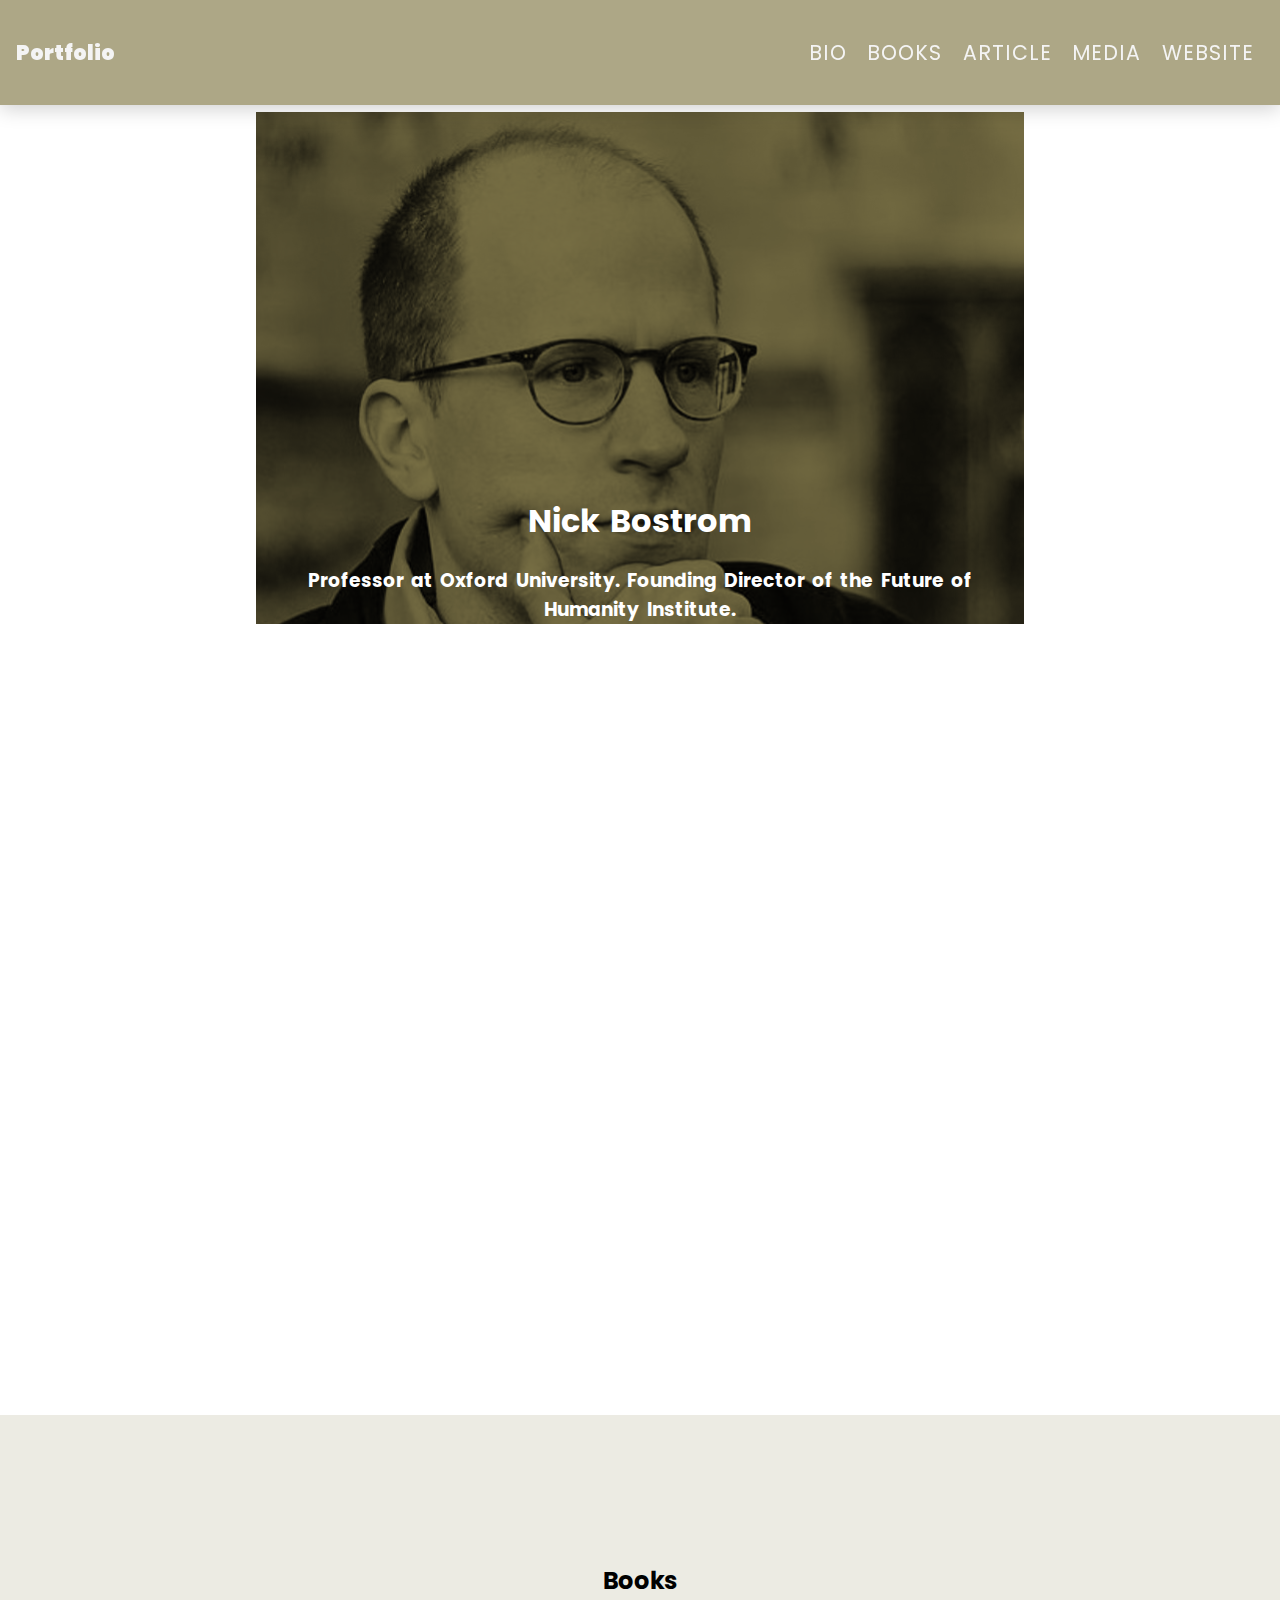
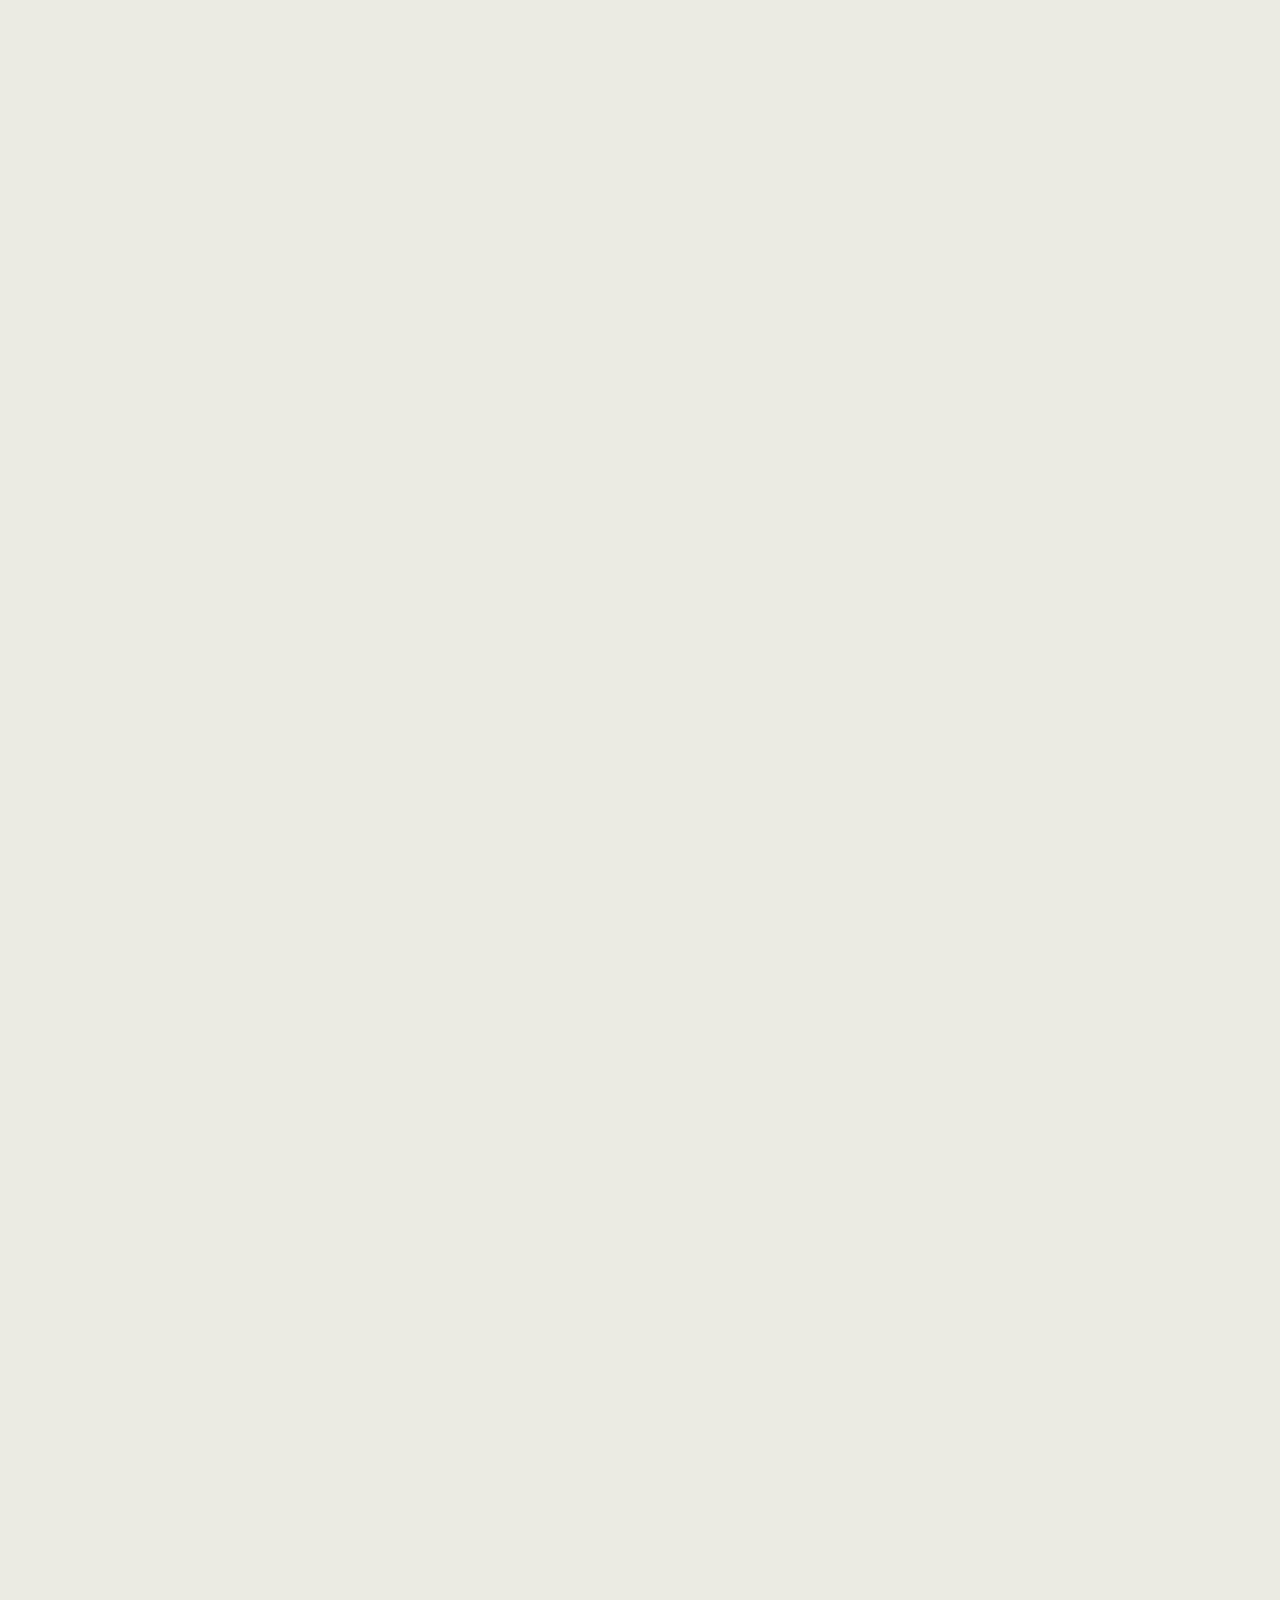
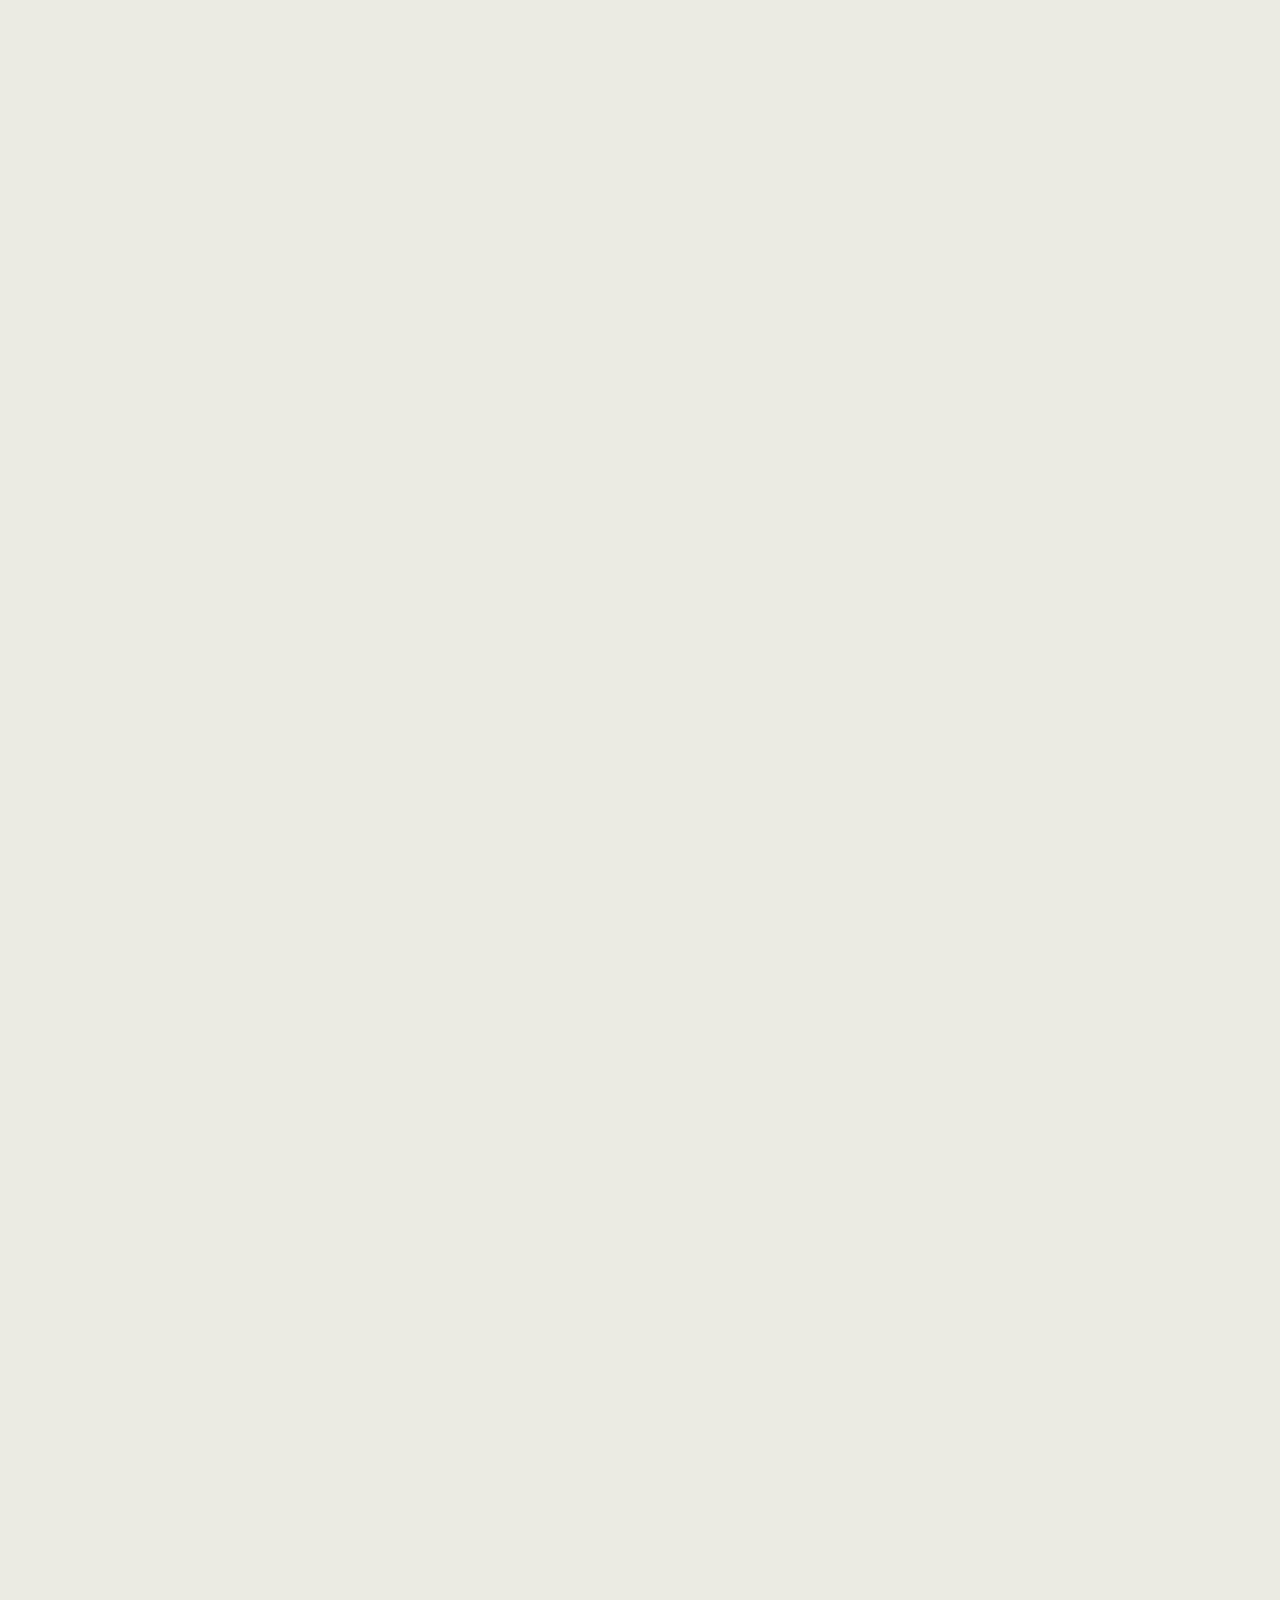
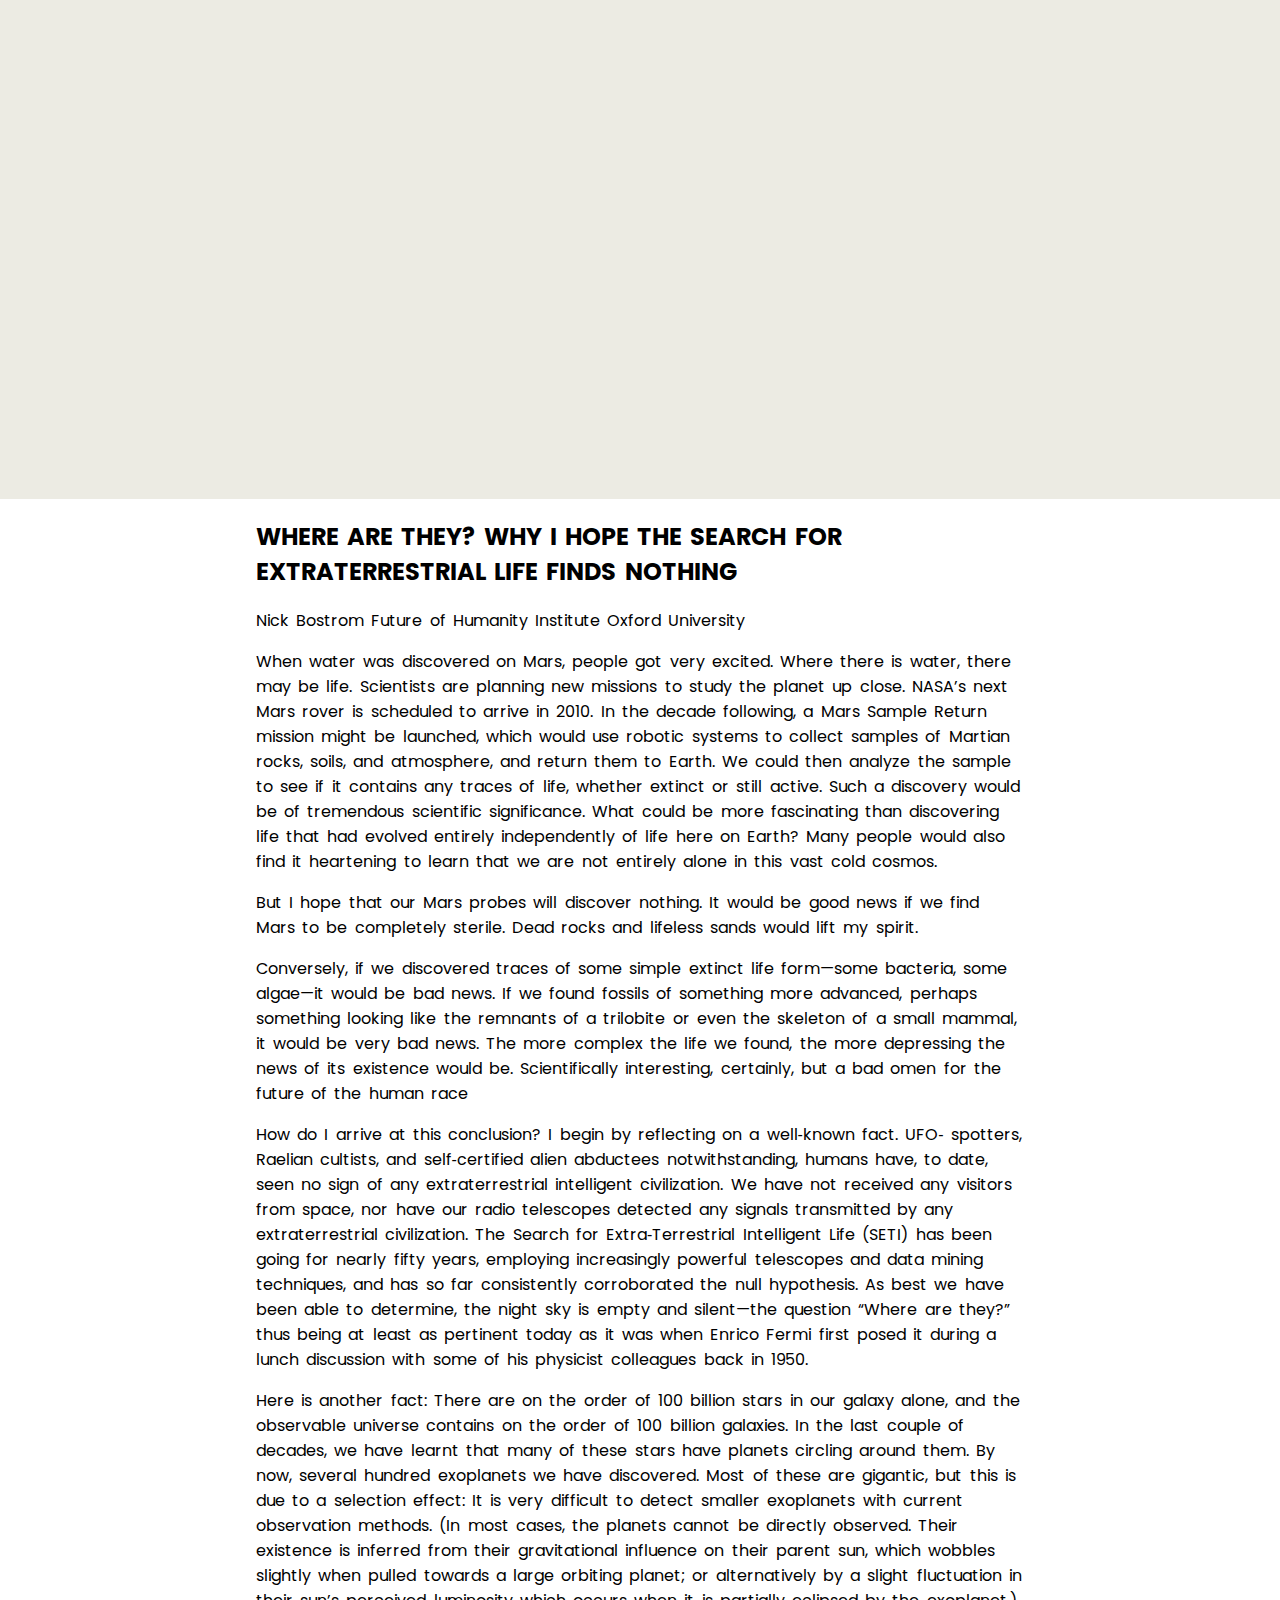
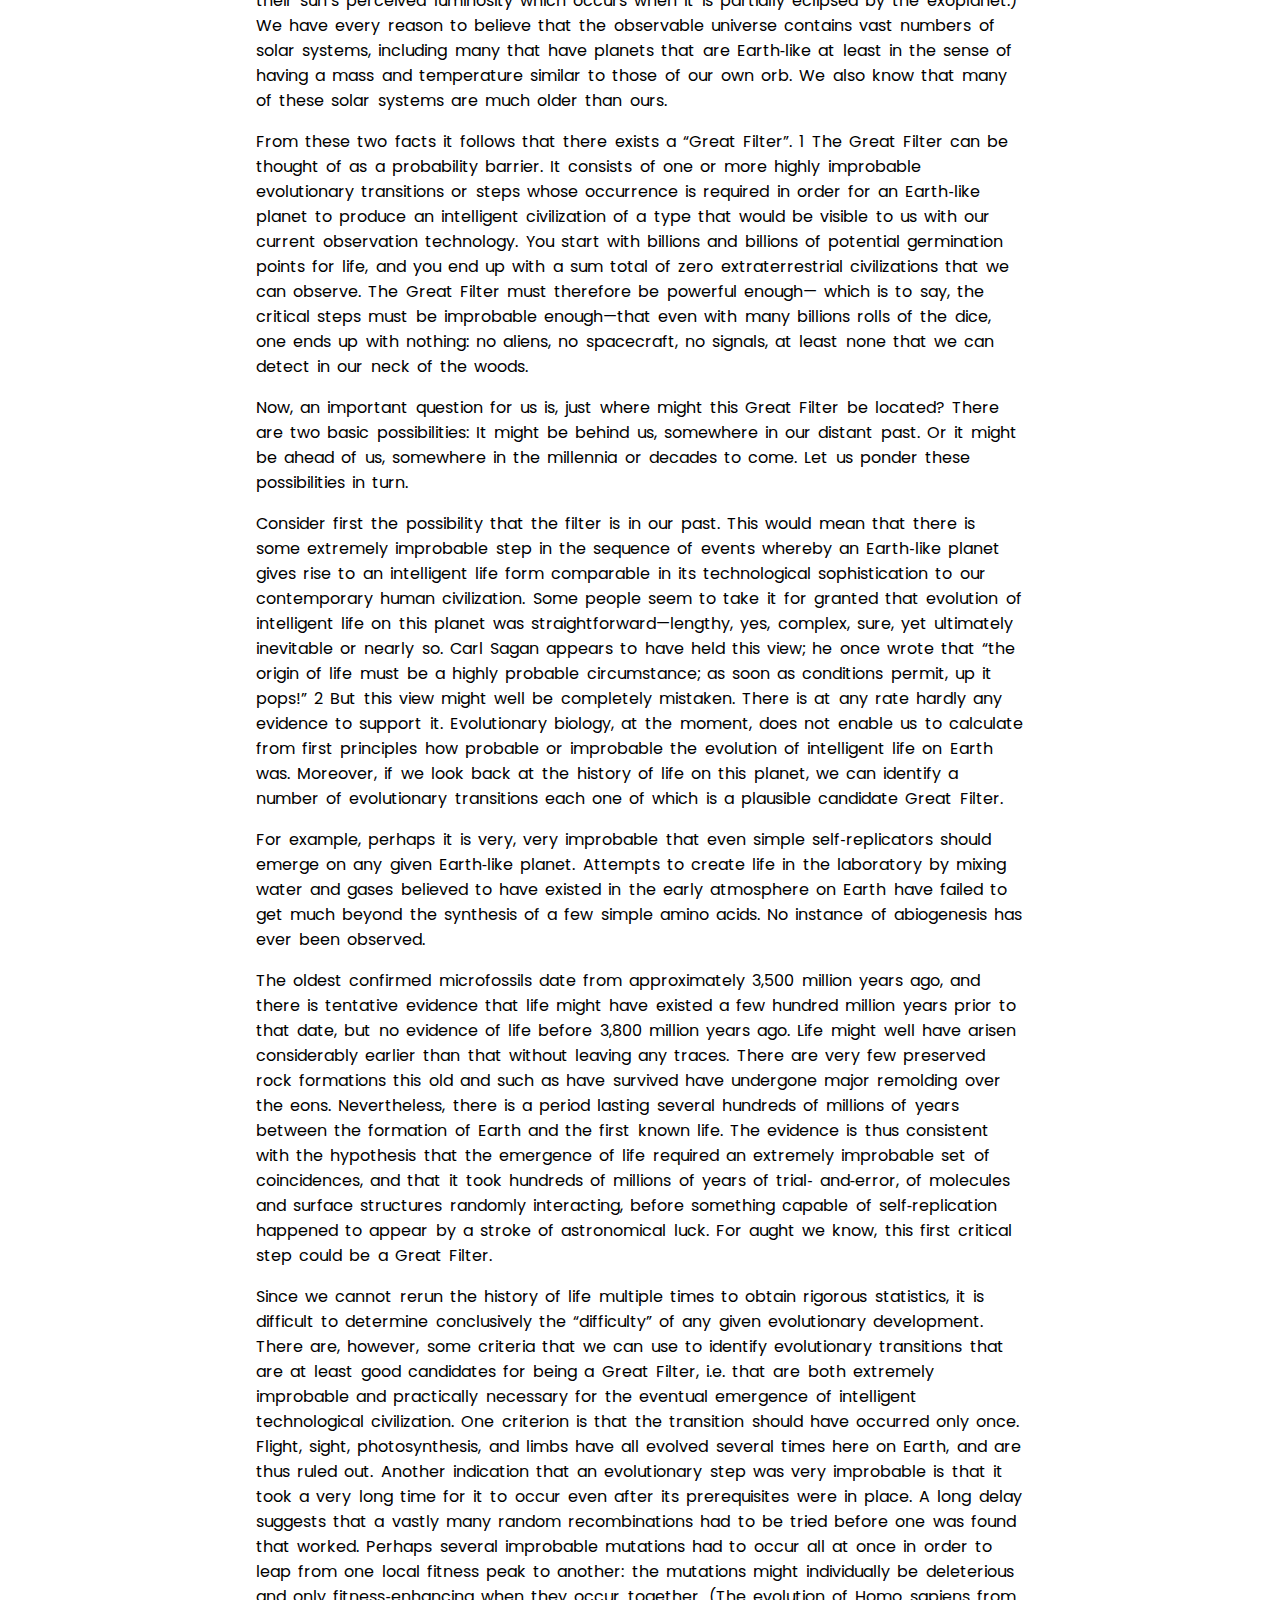
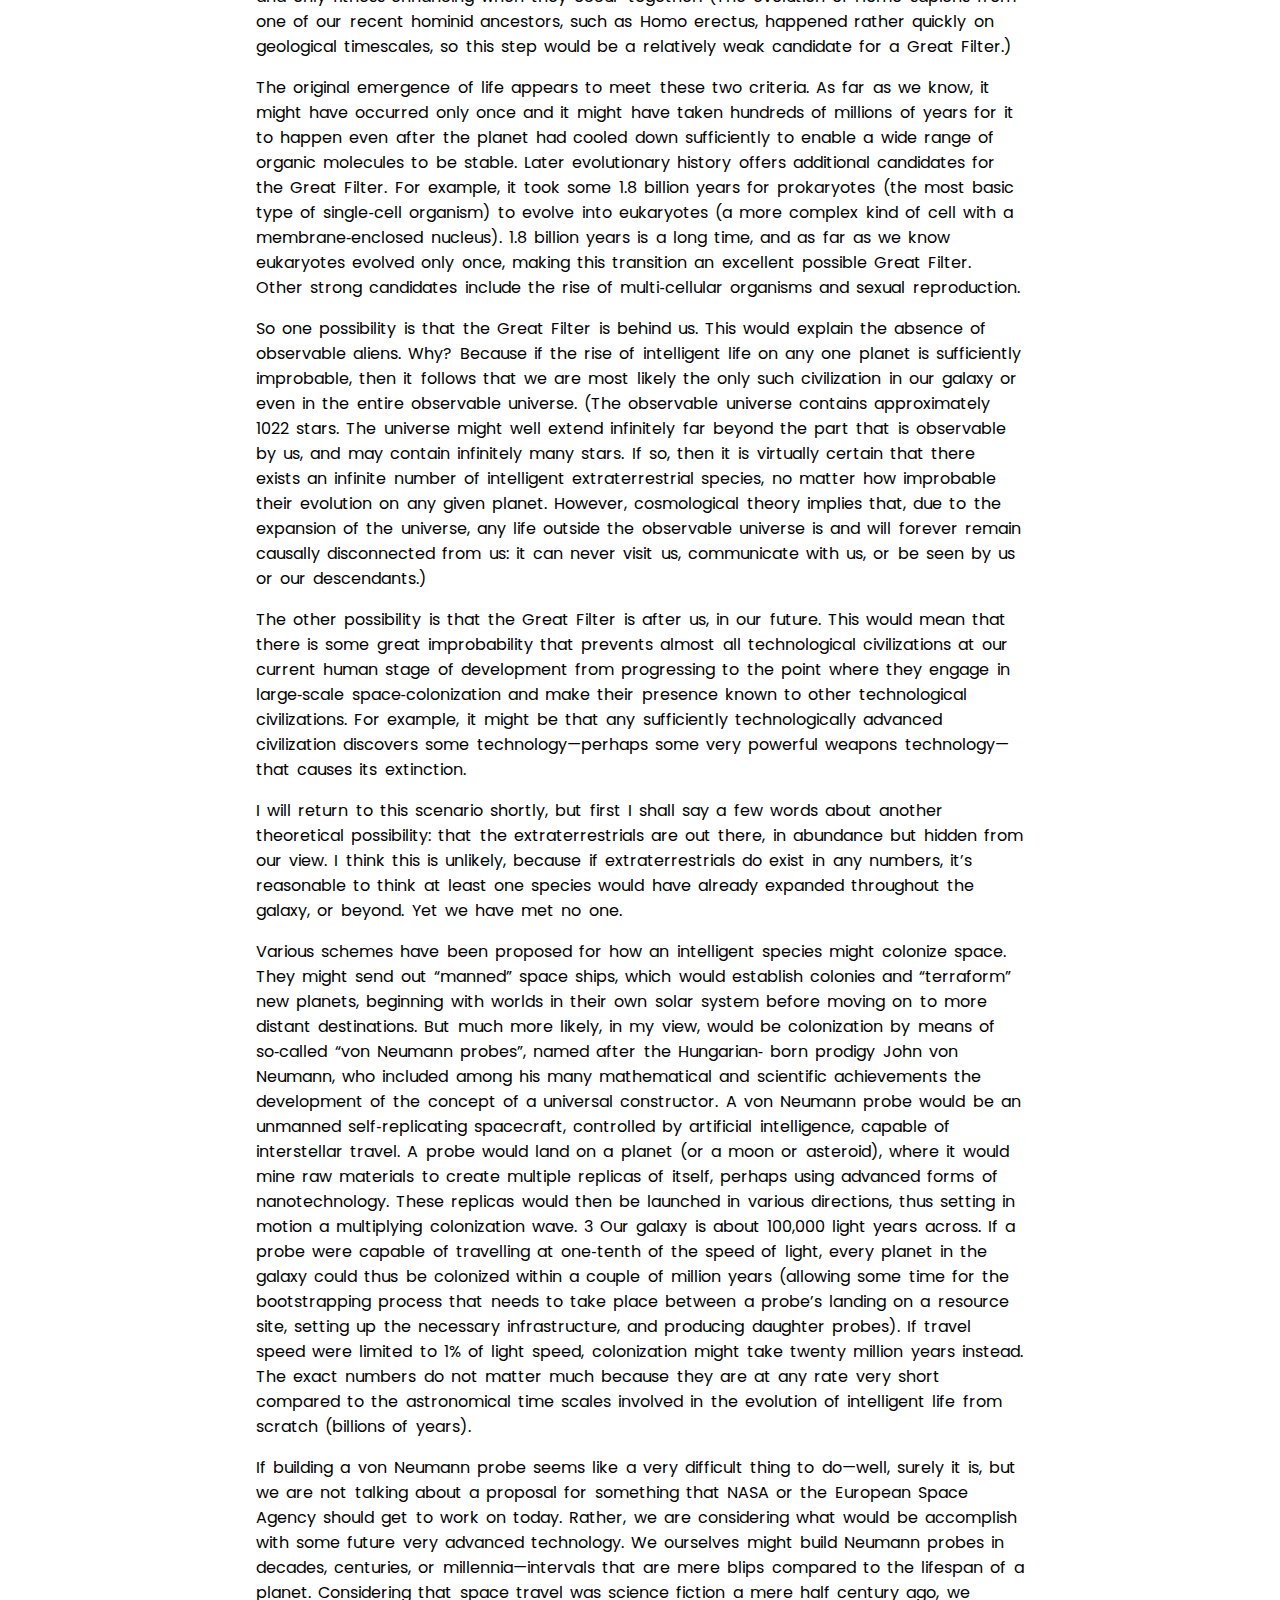
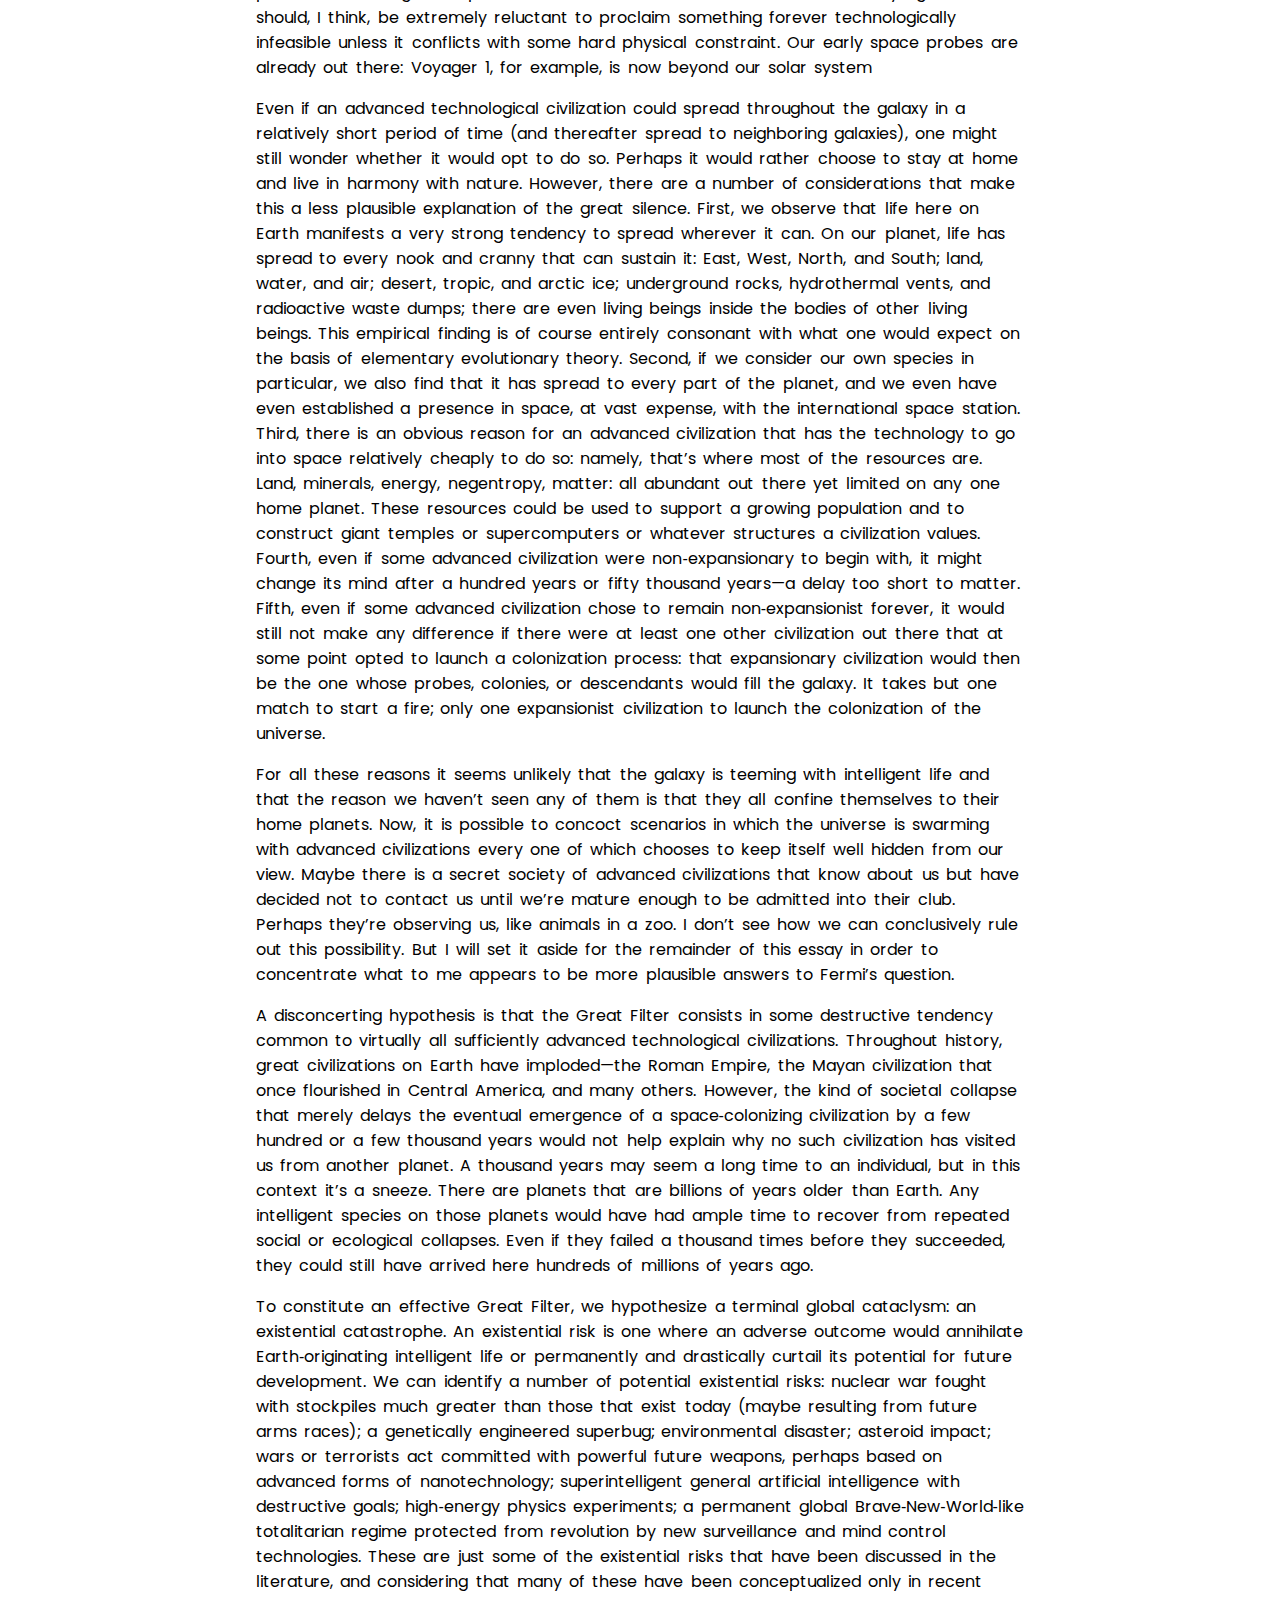
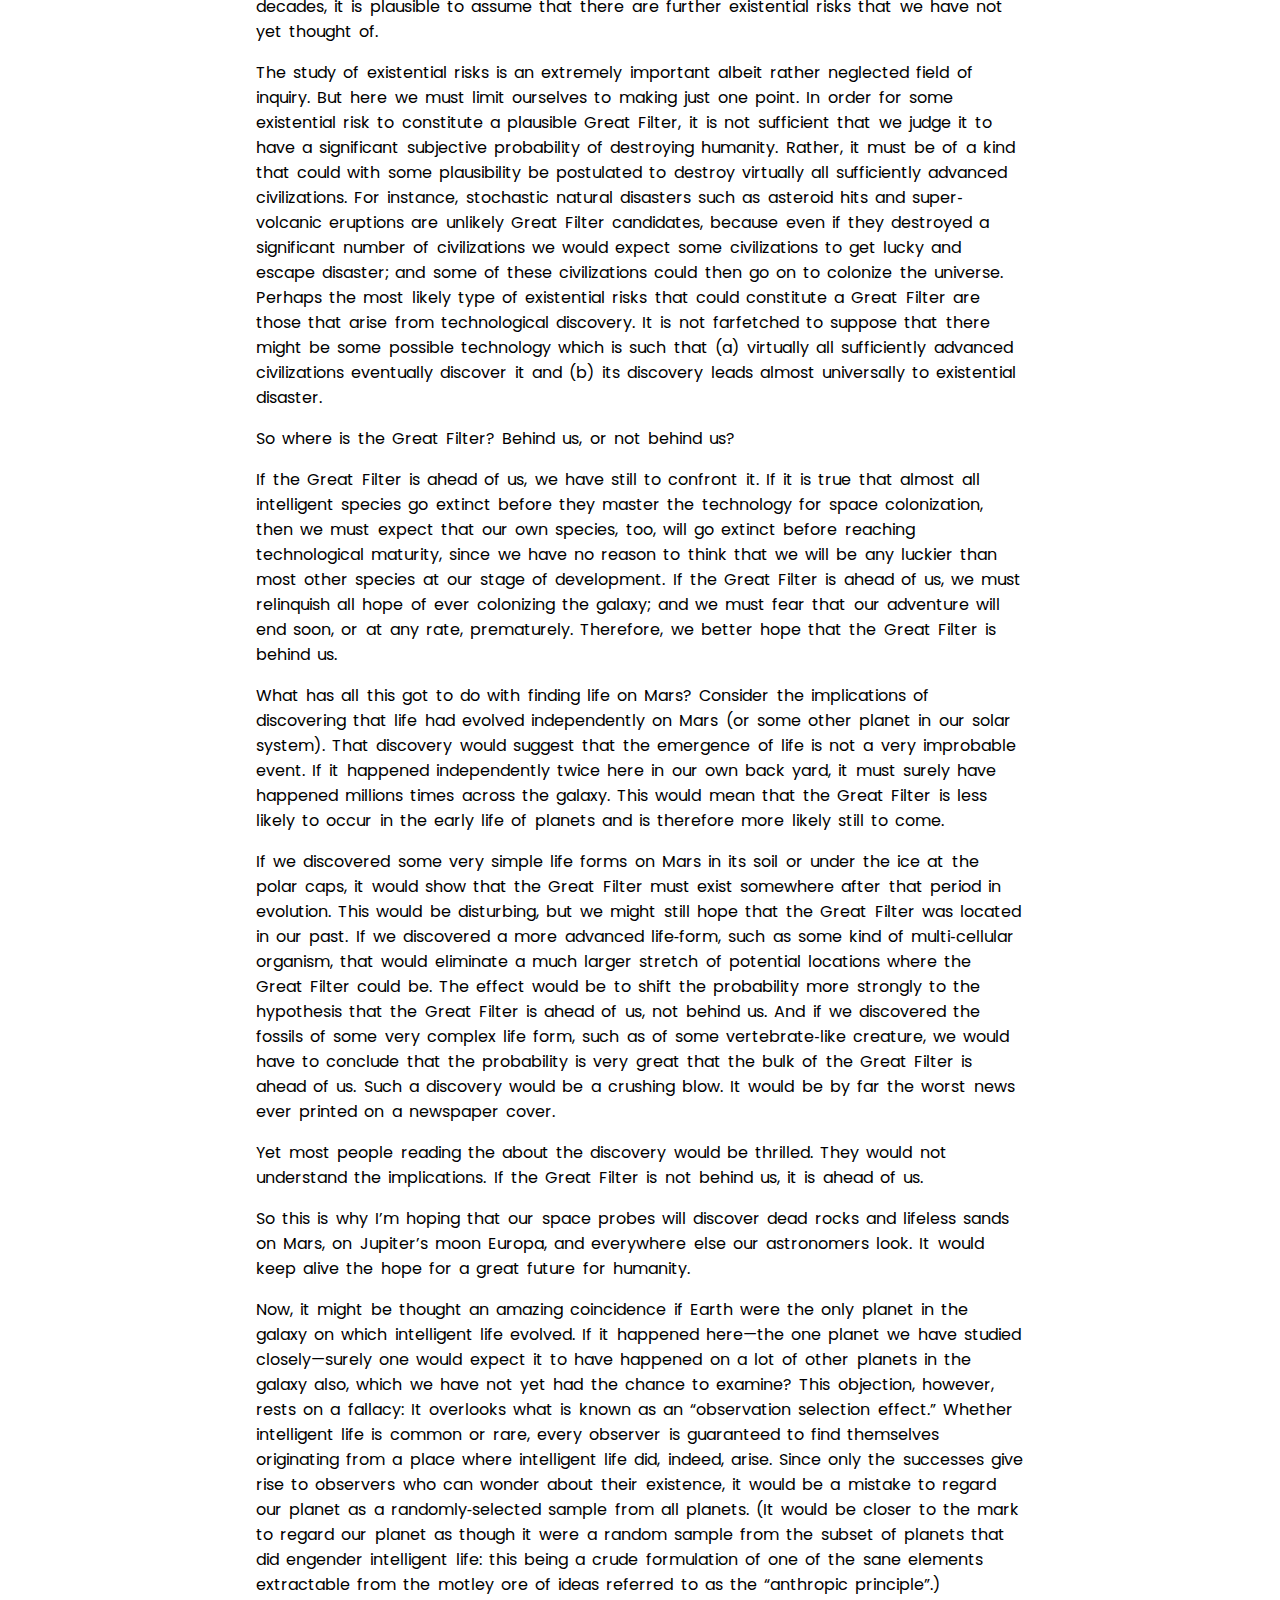
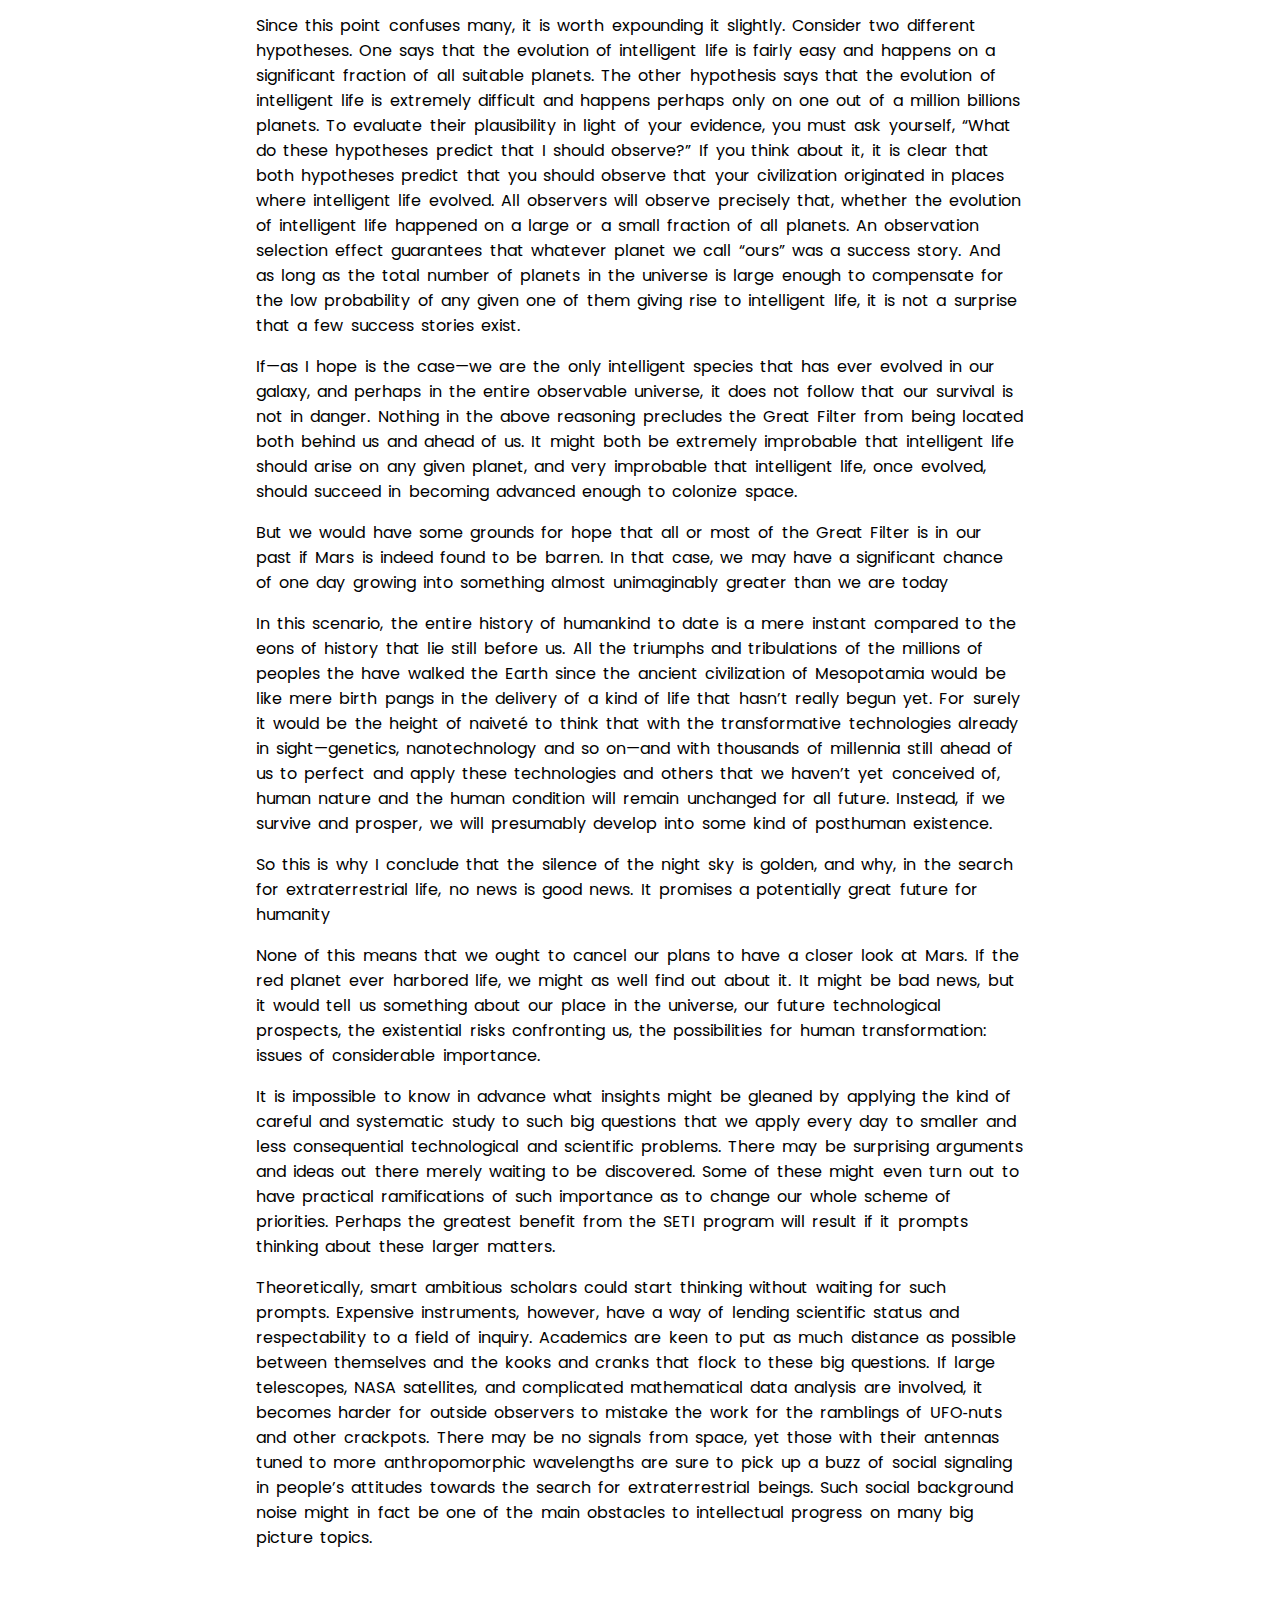
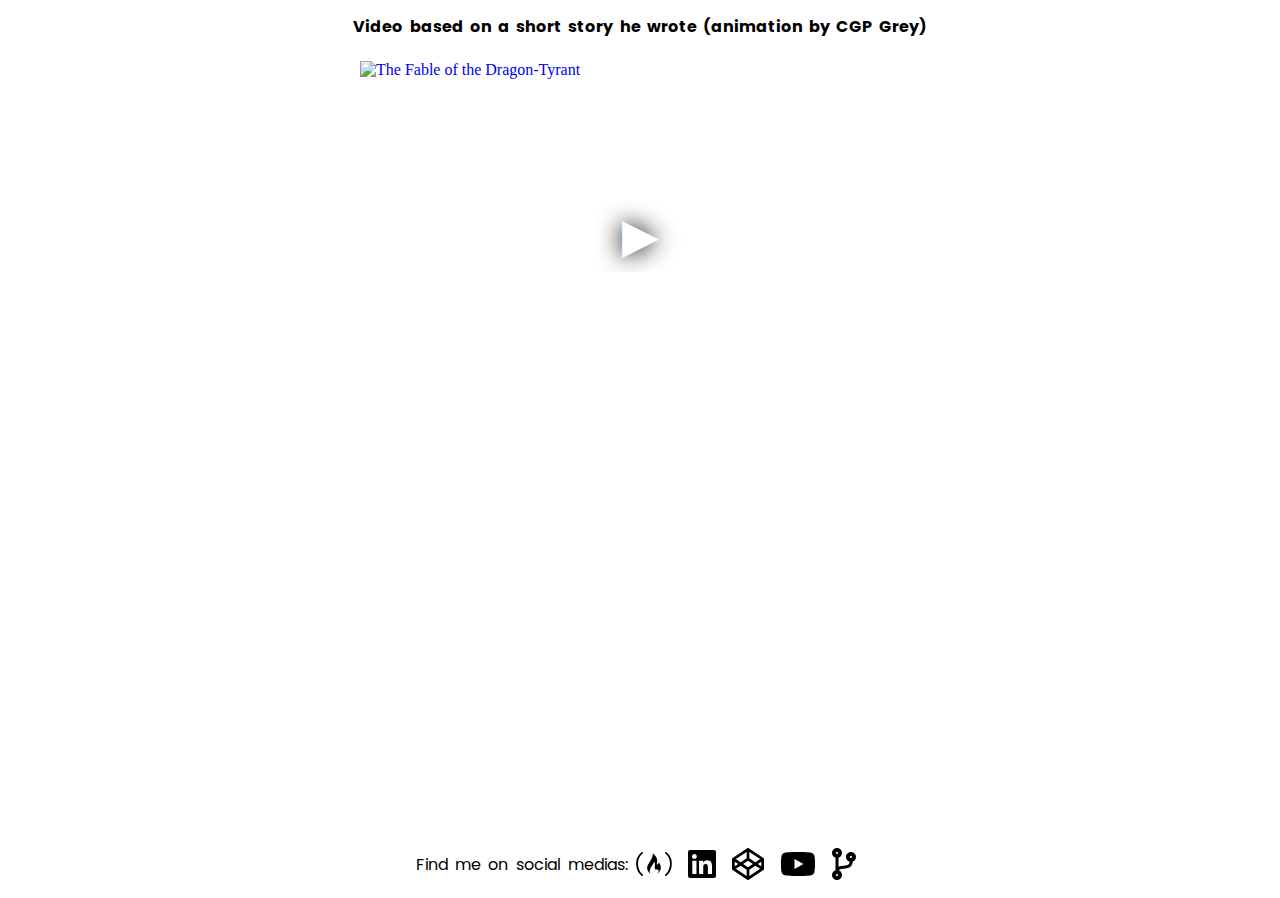
<file: index.html>
<!DOCTYPE html>
<html lang="en">

<head>
  <meta charset="UTF-8" />
  <meta name="viewport" content="width=device-width, initial-scale=1.0" />
  <meta http-equiv="X-UA-Compatible" content="ie=edge" />
  <title>Tribute page</title>
  <link href="https://fonts.googleapis.com/css?family=Poppins:300,900&display=swap" rel="stylesheet" />
  <link rel="stylesheet" href="main.css" />
</head>

<body>
  <main id="main">
    <header>
      <a href="#" class="site-logo" aria-label="homepage"> 
        <span class="logo-text">Portfolio</span>
        <div class="btn btn-primary tooltip">
        <svg aria-hidden="true" focusable="false" data-prefix="fad" data-icon="angle-double-right" role="img"
        xmlns="http://www.w3.org/2000/svg" viewBox="0 0 448 512"
        class="svg-inline--fa fa-angle-double-right fa-w-14 fa-5x">
        <g class="fa-group" >
           <path fill="currentColor"
              d="M224 273L88.37 409a23.78 23.78 0 0 1-33.8 0L32 386.36a23.94 23.94 0 0 1 0-33.89l96.13-96.37L32 159.73a23.94 23.94 0 0 1 0-33.89l22.44-22.79a23.78 23.78 0 0 1 33.8 0L223.88 239a23.94 23.94 0 0 1 .1 34z"
              class="fa-secondary"></path>
           <path fill="currentColor"
              d="M415.89 273L280.34 409a23.77 23.77 0 0 1-33.79 0L224 386.26a23.94 23.94 0 0 1 0-33.89L320.11 256l-96-96.47a23.94 23.94 0 0 1 0-33.89l22.52-22.59a23.77 23.77 0 0 1 33.79 0L416 239a24 24 0 0 1-.11 34z"
              class="fa-primary"></path>
        </g>
        
     </svg>
     <div class="right">
      
      <p>go back to Portfolio</p>
      </div>
  </div>
</a>
      <nav class="main-nav">
        <ul class="nav__list">
          
          <li class="nav__list-item"><a href="#tribute-info" class="nav__link">BIO</a></li>
          <li class="nav__list-item">
            <a href="#Books" class="nav__link">Books</a>
          </li>
          <li class="nav__list-item">
            <a href="#" class="nav__link">Article</a>
          </li>
          <li class="nav__list-item">
            <a href="#" class="nav__link">Media</a>
          </li>
          <li class="nav__list-item"><a href="#" class="nav__link">Website</a></li>
        </ul>
      </nav>

    </header>


    <section class="home-intro">
      <h1 class="intro-title" id="title">Nick Bostrom</h1>
      <h3 class="intro-text">

        Professor at Oxford University. Founding Director of the Future of Humanity Institute.</h3>
    </section>

    <article id="tribute-info" class="Biography fade-in">
      <h2>Biography</h2>
      <p>Nick Bostrom is a Swedish-born philosopher and polymath with a background in theoretical physics, computational
        neuroscience, logic, and artificial intelligence, as well as philosophy. </p>
      <p>
        He is a Professor at Oxford University, where he leads the Future of Humanity Institute as its founding
        director.
      <p>(The FHI is a multidisciplinary university research centre; it is also home to the Centre for the Governance of
        Artificial Intelligence and to teams working on AI safety, biosecurity, macrostrategy, and various other
        technology or foundational questions.)</p> He is the author of some 200 publications, including Anthropic Bias
      (2002), Global Catastrophic Risks (2008), Human Enhancement (2009), and Superintelligence: Paths, Dangers,
      Strategies (2014), a New York Times bestseller which helped spark a global conversation about artificial
      intelligence. Bostrom’s widely influential work, which traverses philosophy, science, ethics, and technology, has
      illuminated the links between our present actions and long-term global outcomes, thereby casting a new light on
      the human condition. </p>

    </article>

    <section id="Books" class="Books-Section">
      <h2 class="books-title">Books</h2>
      <div class="Books">
        <img data-src="/img/SuperIntelligence.jpg" alt=" Super Intelligence book cover" class="slide-in from-left" id="" />
        <p class="slide-in from-right">

          The human brain has some capabilities that the brains of other animals lack. It is to these distinctive
          capabilities that our species owes its dominant position. Other animals have stronger muscles or sharper
          claws, but we have cleverer brains.

          If machine brains one day come to surpass human brains in general intelligence, then this new
          superintelligence could become very powerful. As the fate of the gorillas now depends more on us humans than
          on the gorillas themselves, so the fate of our species then would come to depend on the actions of the machine
          superintelligence.

          But we have one advantage: we get to make the first move. Will it be possible to construct a seed AI or
          otherwise to engineer initial conditions so as to make an intelligence explosion survivable? How could one
          achieve a controlled detonation?
          To get closer to an answer to this question, we must make our way through a fascinating landscape of topics
          and considerations. Read the book and learn about oracles, genies, singletons; about boxing methods,
          tripwires, and mind crime; about humanity's cosmic endowment and differential technological development;
          indirect normativity, instrumental convergence, whole brain emulation and technology couplings; Malthusian
          economics and dystopian evolution; artificial intelligence, and biological
          cognitive enhancement, and collective intelligence.

          This profoundly ambitious and original book picks its way carefully through a vast tract of forbiddingly
          difficult intellectual terrain. Yet the writing is so lucid that it somehow makes it all seem easy. After an
          utterly engrossing journey that takes us to the frontiers of thinking about the human condition and the future
          of intelligent life, we find in Nick Bostrom's work nothing less than a reconceptualization of the essential
          task of our time.</p>
      </div>
      <div class="Books">
        <p class="slide-in from-left" id="gsr-text">
          A global catastrophic risk is one with the potential to wreak death and destruction on a global scale. In
          human history, wars and plagues have done so on more than one occasion, and misguided ideologies and
          totalitarian regimes have darkened an entire era or a region. Advances in technology are adding dangers of a
          new kind. It could happen again.

          In Global Catastrophic Risks 25 leading experts look at the gravest risks facing humanity in the 21st century,
          including asteroid impacts, gamma-ray bursts, Earth-based natural catastrophes, nuclear war, terrorism, global
          warming, biological weapons, totalitarianism, advanced nanotechnology, general artificial intelligence, and
          social collapse. The book also addresses over-arching issues - policy responses and methods for predicting and
          managing catastrophes.

          This is invaluable reading for anyone interested in the big issues of our time; for students focusing on
          science, society, technology, and public policy; and for academics, policy-makers, and professionals working
          in these acutely important fields.
        </p>
        <img id="gsr-img" data-src="/img/GlobalCatastrophicRisk.jpg" alt="Global Catastrophic Risk book cover"
          class="slide-in from-right" />
      </div>
      <div class="Books">
        <img data-src="/img/Anthropic Bias.jpg" alt="Anthropic Bias book cover" class="slide-in from-left" />
        <p class="slide-in from-right">
          Anthropic Bias explores how to reason when you suspect that your evidence is biased by "observation selection
          effects"--that is, evidence that has been filtered by the precondition that there be some suitably positioned
          observer to "have" the evidence. This conundrum--sometimes alluded to as "the anthropic principle,"
          "self-locating belief," or "indexical information"--turns out to be a surprisingly perplexing and
          intellectually stimulating challenge, one abounding with important implications for many areas in science and
          philosophy.

          There are the philosophical thought experiments and paradoxes: the Doomsday Argument; Sleeping Beauty; the
          Presumptuous Philosopher; Adam & Eve; the Absent-Minded Driver; the Shooting Room.

          And there are the applications in contemporary science: cosmology ("How many universes are there?", "Why does
          the universe appear fine-tuned for life?"); evolutionary theory ("How improbable was the evolution of
          intelligent life on our planet?"); the problem of time's arrow ("Can it be given a thermodynamic
          explanation?"); quantum physics ("How can the many-worlds theory be tested?"); game-theory problems with
          imperfect recall ("How to model them?"); even traffic analysis ("Why is the 'next lane' faster?").

          Anthropic Bias argues that the same principles are at work across all these domains. And it offers a
          synthesis: a mathematically explicit theory of observation selection effects that attempts to meet scientific
          needs while steering clear of philosophical paradox.
        </p>
      </div>
      <div class="Books">
        <p class="slide-in from-left" id="hs-text">
          To what extent should we use technology to try to make better human beings? Because of the remarkable advances
          in biomedical science, we must now find an answer to this question.

          Human enhancement aims to increase human capacities above normal levels. Many forms of human enhancement are
          already in use. Many students and academics take cognition enhancing drugs to get a competitive edge. Some top
          athletes boost their performance with legal and illegal substances. Many an office worker begins each day with
          a dose of caffeine. This is only the beginning. As science and technology advance further, it will become
          increasingly possible to enhance basic human capacities to increase or modulate cognition, mood, personality,
          and physical performance, and to control the biological processes underlying normal aging. Some have suggested
          that such advances would take us beyond the bounds of human nature.

          These trends, and these dramatic prospects, raise profound ethical questions. They have generated intense
          public debate and have become a central topic of discussion within practical ethics. Should we side with
          bioconservatives, and forgo the use of any biomedical interventions aimed at enhancing human capacities?
          Should we side with transhumanists and embrace the new opportunities? Or should we perhaps plot some middle
          course?

          Human Enhancement presents the latest moves in this crucial debate: original contributions from many of the
          world's leading ethicists and moral thinkers, representing a wide range of perspectives, advocates and
          sceptics, enthusiasts and moderates. These are the arguments that will determine how humanity develops in the
          near future.
        </p>
        <img id="hs-img" data-src="/img/HumanEnhancement.jpg" alt="Human Enhancement book cover"
          class="slide-in from-right" />
      </div>
    </section>




    <section class="article-section">

      <div id="img-div">
      <img id="image" data-src="/img/thanh-nguyenSETIsmall.jpg" width="100%" height="100%" alt=""> </img>
      </div>

      <article class="article-container">
        <h2>WHERE ARE THEY? WHY I HOPE THE SEARCH FOR EXTRATERRESTRIAL LIFE FINDS NOTHING</h2>

        <p>Nick Bostrom Future of Humanity Institute Oxford University</p>

        <p>When water was discovered on Mars, people got very excited. Where there is water,
          there may be life. Scientists are planning new missions to study the planet up close.
          NASA’s next Mars rover is scheduled to arrive in 2010. In the decade following, a Mars
          Sample Return mission might be launched, which would use robotic systems to collect
          samples of Martian rocks, soils, and atmosphere, and return them to Earth. We could
          then analyze the sample to see if it contains any traces of life, whether extinct or still
          active. Such a discovery would be of tremendous scientific significance. What could be
          more fascinating than discovering life that had evolved entirely independently of life
          here on Earth? Many people would also find it heartening to learn that we are not
          entirely alone in this vast cold cosmos.</p>
        <p>But I hope that our Mars probes will discover nothing. It would be good news if we find
          Mars to be completely sterile. Dead rocks and lifeless sands would lift my spirit.</p>
        <p>Conversely, if we discovered traces of some simple extinct life form—some bacteria,
          some algae—it would be bad news. If we found fossils of something more advanced,
          perhaps something looking like the remnants of a trilobite or even the skeleton of a
          small mammal, it would be very bad news. The more complex the life we found, the
          more depressing the news of its existence would be. Scientifically interesting, certainly,
          but a bad omen for the future of the human race</p>
        <p>How do I arrive at this conclusion? I begin by reflecting on a well‐known fact. UFO‐
          spotters, Raelian cultists, and self‐certified alien abductees notwithstanding, humans
          have, to date, seen no sign of any extraterrestrial intelligent civilization. We have not
          received any visitors from space, nor have our radio telescopes detected any signals
          transmitted by any extraterrestrial civilization. The Search for Extra‐Terrestrial
          Intelligent Life (SETI) has been going for nearly fifty years, employing increasingly
          powerful telescopes and data mining techniques, and has so far consistently corroborated the null hypothesis.
          As best we have been able to determine, the night sky
          is empty and silent—the question “Where are they?” thus being at least as pertinent
          today as it was when Enrico Fermi first posed it during a lunch discussion with some of
          his physicist colleagues back in 1950.</p>
        <p>Here is another fact: There are on the order of 100 billion stars in our galaxy alone, and
          the observable universe contains on the order of 100 billion galaxies. In the last couple of
          decades, we have learnt that many of these stars have planets circling around them. By
          now, several hundred exoplanets we have discovered. Most of these are gigantic, but
          this is due to a selection effect: It is very difficult to detect smaller exoplanets with
          current observation methods. (In most cases, the planets cannot be directly observed.
          Their existence is inferred from their gravitational influence on their parent sun, which
          wobbles slightly when pulled towards a large orbiting planet; or alternatively by a slight
          fluctuation in their sun’s perceived luminosity which occurs when it is partially eclipsed
          by the exoplanet.) We have every reason to believe that the observable universe contains
          vast numbers of solar systems, including many that have planets that are Earth‐like at
          least in the sense of having a mass and temperature similar to those of our own orb. We
          also know that many of these solar systems are much older than ours.
        </p>

        <p>From these two facts it follows that there exists a “Great Filter”.
          1
          The Great Filter can be
          thought of as a probability barrier. It consists of one or more highly improbable
          evolutionary transitions or steps whose occurrence is required in order for an Earth‐like
          planet to produce an intelligent civilization of a type that would be visible to us with our
          current observation technology. You start with billions and billions of potential
          germination points for life, and you end up with a sum total of zero extraterrestrial
          civilizations that we can observe. The Great Filter must therefore be powerful enough—
          which is to say, the critical steps must be improbable enough—that even with many
          billions rolls of the dice, one ends up with nothing: no aliens, no spacecraft, no signals, at
          least none that we can detect in our neck of the woods.</p>
        <p>Now, an important question for us is, just where might this Great Filter be located?
          There are two basic possibilities: It might be behind us, somewhere in our distant past.
          Or it might be ahead of us, somewhere in the millennia or decades to come. Let us
          ponder these possibilities in turn.</p>
        <p>Consider first the possibility that the filter is in our past. This would mean that there is
          some extremely improbable step in the sequence of events whereby an Earth‐like planet
          gives rise to an intelligent life form comparable in its technological sophistication to our contemporary
          human civilization. Some people seem to take it for granted that evolution
          of intelligent life on this planet was straightforward—lengthy, yes, complex, sure, yet
          ultimately inevitable or nearly so. Carl Sagan appears to have held this view; he once
          wrote that “the origin of life must be a highly probable circumstance; as soon as
          conditions permit, up it pops!”
          2
          But this view might well be completely mistaken. There
          is at any rate hardly any evidence to support it. Evolutionary biology, at the moment,
          does not enable us to calculate from first principles how probable or improbable the
          evolution of intelligent life on Earth was. Moreover, if we look back at the history of life
          on this planet, we can identify a number of evolutionary transitions each one of which is
          a plausible candidate Great Filter.</p>
        <p>For example, perhaps it is very, very improbable that even simple self‐replicators should
          emerge on any given Earth‐like planet. Attempts to create life in the laboratory by
          mixing water and gases believed to have existed in the early atmosphere on Earth have
          failed to get much beyond the synthesis of a few simple amino acids. No instance of
          abiogenesis has ever been observed.</p>
        <p>The oldest confirmed microfossils date from approximately 3,500 million years ago, and
          there is tentative evidence that life might have existed a few hundred million years prior
          to that date, but no evidence of life before 3,800 million years ago. Life might well have
          arisen considerably earlier than that without leaving any traces. There are very few
          preserved rock formations this old and such as have survived have undergone major
          remolding over the eons. Nevertheless, there is a period lasting several hundreds of
          millions of years between the formation of Earth and the first known life. The evidence
          is thus consistent with the hypothesis that the emergence of life required an extremely
          improbable set of coincidences, and that it took hundreds of millions of years of trial‐
          and‐error, of molecules and surface structures randomly interacting, before something
          capable of self‐replication happened to appear by a stroke of astronomical luck. For
          aught we know, this first critical step could be a Great Filter.</p>
        <p>Since we cannot rerun the history of life multiple times to obtain rigorous statistics, it is
          difficult to determine conclusively the “difficulty” of any given evolutionary
          development. There are, however, some criteria that we can use to identify evolutionary
          transitions that are at least good candidates for being a Great Filter, i.e. that are both
          extremely improbable and practically necessary for the eventual emergence of intelligent
          technological civilization. One criterion is that the transition should have occurred only
          once. Flight, sight, photosynthesis, and limbs have all evolved several times here on
          Earth, and are thus ruled out. Another indication that an evolutionary step was very
          improbable is that it took a very long time for it to occur even after its prerequisites were in place. A long
          delay suggests that a vastly many random recombinations had to be
          tried before one was found that worked. Perhaps several improbable mutations had to
          occur all at once in order to leap from one local fitness peak to another: the mutations
          might individually be deleterious and only fitness‐enhancing when they occur together.
          (The evolution of Homo sapiens from one of our recent hominid ancestors, such as Homo
          erectus, happened rather quickly on geological timescales, so this step would be a
          relatively weak candidate for a Great Filter.)</p>
        <p>The original emergence of life appears to meet these two criteria. As far as we know, it
          might have occurred only once and it might have taken hundreds of millions of years for
          it to happen even after the planet had cooled down sufficiently to enable a wide range of
          organic molecules to be stable. Later evolutionary history offers additional candidates
          for the Great Filter. For example, it took some 1.8 billion years for prokaryotes (the most
          basic type of single‐cell organism) to evolve into eukaryotes (a more complex kind of cell
          with a membrane‐enclosed nucleus). 1.8 billion years is a long time, and as far as we
          know eukaryotes evolved only once, making this transition an excellent possible Great
          Filter. Other strong candidates include the rise of multi‐cellular organisms and sexual
          reproduction.</p>
        <p>So one possibility is that the Great Filter is behind us. This would explain the absence of
          observable aliens. Why? Because if the rise of intelligent life on any one planet is
          sufficiently improbable, then it follows that we are most likely the only such civilization
          in our galaxy or even in the entire observable universe. (The observable universe
          contains approximately 1022 stars. The universe might well extend infinitely far beyond
          the part that is observable by us, and may contain infinitely many stars. If so, then it is
          virtually certain that there exists an infinite number of intelligent extraterrestrial species,
          no matter how improbable their evolution on any given planet. However, cosmological
          theory implies that, due to the expansion of the universe, any life outside the observable
          universe is and will forever remain causally disconnected from us: it can never visit us,
          communicate with us, or be seen by us or our descendants.)</p>
        <p>The other possibility is that the Great Filter is after us, in our future. This would mean
          that there is some great improbability that prevents almost all technological civilizations
          at our current human stage of development from progressing to the point where they
          engage in large‐scale space‐colonization and make their presence known to other
          technological civilizations. For example, it might be that any sufficiently technologically
          advanced civilization discovers some technology—perhaps some very powerful
          weapons technology—that causes its extinction.</p>
        <p>I will return to this scenario shortly, but first I shall say a few words about another
          theoretical possibility: that the extraterrestrials are out there, in abundance but hidden
          from our view. I think this is unlikely, because if extraterrestrials do exist in any numbers, it’s reasonable
          to think at least one species would have already expanded
          throughout the galaxy, or beyond. Yet we have met no one.</p>
        <p>Various schemes have been proposed for how an intelligent species might colonize
          space. They might send out “manned” space ships, which would establish colonies and
          “terraform” new planets, beginning with worlds in their own solar system before
          moving on to more distant destinations. But much more likely, in my view, would be
          colonization by means of so‐called “von Neumann probes”, named after the Hungarian‐
          born prodigy John von Neumann, who included among his many mathematical and
          scientific achievements the development of the concept of a universal constructor. A von
          Neumann probe would be an unmanned self‐replicating spacecraft, controlled by
          artificial intelligence, capable of interstellar travel. A probe would land on a planet (or a
          moon or asteroid), where it would mine raw materials to create multiple replicas of itself,
          perhaps using advanced forms of nanotechnology. These replicas would then be
          launched in various directions, thus setting in motion a multiplying colonization wave. 3
          Our galaxy is about 100,000 light years across. If a probe were capable of travelling at
          one‐tenth of the speed of light, every planet in the galaxy could thus be colonized within
          a couple of million years (allowing some time for the bootstrapping process that needs to
          take place between a probe’s landing on a resource site, setting up the necessary
          infrastructure, and producing daughter probes). If travel speed were limited to 1% of
          light speed, colonization might take twenty million years instead. The exact numbers do
          not matter much because they are at any rate very short compared to the astronomical
          time scales involved in the evolution of intelligent life from scratch (billions of years).</p>

        <p>If building a von Neumann probe seems like a very difficult thing to do—well, surely it
          is, but we are not talking about a proposal for something that NASA or the European
          Space Agency should get to work on today. Rather, we are considering what would be
          accomplish with some future very advanced technology. We ourselves might build
          Neumann probes in decades, centuries, or millennia—intervals that are mere blips
          compared to the lifespan of a planet. Considering that space travel was science fiction a
          mere half century ago, we should, I think, be extremely reluctant to proclaim something
          forever technologically infeasible unless it conflicts with some hard physical constraint.
          Our early space probes are already out there: Voyager 1, for example, is now beyond our
          solar system</p>
        <p>Even if an advanced technological civilization could spread throughout the galaxy in a
          relatively short period of time (and thereafter spread to neighboring galaxies), one might
          still wonder whether it would opt to do so. Perhaps it would rather choose to stay at
          home and live in harmony with nature. However, there are a number of considerations
          that make this a less plausible explanation of the great silence. First, we observe that life here on Earth
          manifests a very strong tendency to spread wherever it can. On our planet,
          life has spread to every nook and cranny that can sustain it: East, West, North, and
          South; land, water, and air; desert, tropic, and arctic ice; underground rocks,
          hydrothermal vents, and radioactive waste dumps; there are even living beings inside
          the bodies of other living beings. This empirical finding is of course entirely consonant
          with what one would expect on the basis of elementary evolutionary theory. Second, if
          we consider our own species in particular, we also find that it has spread to every part of
          the planet, and we even have even established a presence in space, at vast expense, with
          the international space station. Third, there is an obvious reason for an advanced
          civilization that has the technology to go into space relatively cheaply to do so: namely,
          that’s where most of the resources are. Land, minerals, energy, negentropy, matter: all
          abundant out there yet limited on any one home planet. These resources could be used
          to support a growing population and to construct giant temples or supercomputers or
          whatever structures a civilization values. Fourth, even if some advanced civilization
          were non‐expansionary to begin with, it might change its mind after a hundred years or
          fifty thousand years—a delay too short to matter. Fifth, even if some advanced
          civilization chose to remain non‐expansionist forever, it would still not make any
          difference if there were at least one other civilization out there that at some point opted
          to launch a colonization process: that expansionary civilization would then be the one
          whose probes, colonies, or descendants would fill the galaxy. It takes but one match to
          start a fire; only one expansionist civilization to launch the colonization of the universe.</p>
        <p>For all these reasons it seems unlikely that the galaxy is teeming with intelligent life and
          that the reason we haven’t seen any of them is that they all confine themselves to their
          home planets. Now, it is possible to concoct scenarios in which the universe is swarming
          with advanced civilizations every one of which chooses to keep itself well hidden from
          our view. Maybe there is a secret society of advanced civilizations that know about us
          but have decided not to contact us until we’re mature enough to be admitted into their
          club. Perhaps they’re observing us, like animals in a zoo. I don’t see how we can
          conclusively rule out this possibility. But I will set it aside for the remainder of this essay
          in order to concentrate what to me appears to be more plausible answers to Fermi’s
          question.</p>
        <p>A disconcerting hypothesis is that the Great Filter consists in some destructive tendency
          common to virtually all sufficiently advanced technological civilizations. Throughout
          history, great civilizations on Earth have imploded—the Roman Empire, the Mayan
          civilization that once flourished in Central America, and many others. However, the
          kind of societal collapse that merely delays the eventual emergence of a space‐colonizing
          civilization by a few hundred or a few thousand years would not help explain why no
          such civilization has visited us from another planet. A thousand years may seem a long
          time to an individual, but in this context it’s a sneeze. There are planets that are billions
          of years older than Earth. Any intelligent species on those planets would have had ample time to recover from
          repeated social or ecological collapses. Even if they failed a
          thousand times before they succeeded, they could still have arrived here hundreds of
          millions of years ago.</p>
        <p>To constitute an effective Great Filter, we hypothesize a terminal global cataclysm: an
          existential catastrophe. An existential risk is one where an adverse outcome would
          annihilate Earth‐originating intelligent life or permanently and drastically curtail its
          potential for future development. We can identify a number of potential existential
          risks: nuclear war fought with stockpiles much greater than those that exist today
          (maybe resulting from future arms races); a genetically engineered superbug;
          environmental disaster; asteroid impact; wars or terrorists act committed with powerful
          future weapons, perhaps based on advanced forms of nanotechnology; superintelligent
          general artificial intelligence with destructive goals; high‐energy physics experiments; a
          permanent global Brave‐New‐World‐like totalitarian regime protected from revolution
          by new surveillance and mind control technologies. These are just some of the existential
          risks that have been discussed in the literature, and considering that many of these have
          been conceptualized only in recent decades, it is plausible to assume that there are
          further existential risks that we have not yet thought of.</p>
        <p>The study of existential risks is an extremely important albeit rather neglected field of
          inquiry. But here we must limit ourselves to making just one point. In order for some
          existential risk to constitute a plausible Great Filter, it is not sufficient that we judge it to
          have a significant subjective probability of destroying humanity. Rather, it must be of a
          kind that could with some plausibility be postulated to destroy virtually all sufficiently
          advanced civilizations. For instance, stochastic natural disasters such as asteroid hits and
          super‐volcanic eruptions are unlikely Great Filter candidates, because even if they
          destroyed a significant number of civilizations we would expect some civilizations to get
          lucky and escape disaster; and some of these civilizations could then go on to colonize
          the universe. Perhaps the most likely type of existential risks that could constitute a
          Great Filter are those that arise from technological discovery. It is not farfetched to
          suppose that there might be some possible technology which is such that (a) virtually all
          sufficiently advanced civilizations eventually discover it and (b) its discovery leads
          almost universally to existential disaster.</p>
        <p>So where is the Great Filter? Behind us, or not behind us?</p>
        <p>If the Great Filter is ahead of us, we have still to confront it. If it is true that almost all
          intelligent species go extinct before they master the technology for space colonization,
          then we must expect that our own species, too, will go extinct before reaching
          technological maturity, since we have no reason to think that we will be any luckier than
          most other species at our stage of development. If the Great Filter is ahead of us, we
          must relinquish all hope of ever colonizing the galaxy; and we must fear that our
          adventure will end soon, or at any rate, prematurely. Therefore, we better hope that the
          Great Filter is behind us.</p>
        <p>What has all this got to do with finding life on Mars? Consider the implications of
          discovering that life had evolved independently on Mars (or some other planet in our
          solar system). That discovery would suggest that the emergence of life is not a very
          improbable event. If it happened independently twice here in our own back yard, it
          must surely have happened millions times across the galaxy. This would mean that the
          Great Filter is less likely to occur in the early life of planets and is therefore more likely
          still to come.</p>
        <p>If we discovered some very simple life forms on Mars in its soil or under the ice at the
          polar caps, it would show that the Great Filter must exist somewhere after that period in
          evolution. This would be disturbing, but we might still hope that the Great Filter was
          located in our past. If we discovered a more advanced life‐form, such as some kind of
          multi‐cellular organism, that would eliminate a much larger stretch of potential locations
          where the Great Filter could be. The effect would be to shift the probability more
          strongly to the hypothesis that the Great Filter is ahead of us, not behind us. And if we
          discovered the fossils of some very complex life form, such as of some vertebrate‐like
          creature, we would have to conclude that the probability is very great that the bulk of the
          Great Filter is ahead of us. Such a discovery would be a crushing blow. It would be by
          far the worst news ever printed on a newspaper cover.</p>
        <p>Yet most people reading the about the discovery would be thrilled. They would not
          understand the implications. If the Great Filter is not behind us, it is ahead of us.</p>
        <p>So this is why I’m hoping that our space probes will discover dead rocks and lifeless
          sands on Mars, on Jupiter’s moon Europa, and everywhere else our astronomers look. It
          would keep alive the hope for a great future for humanity.</p>
        <p>Now, it might be thought an amazing coincidence if Earth were the only planet in the
          galaxy on which intelligent life evolved. If it happened here—the one planet we have
          studied closely—surely one would expect it to have happened on a lot of other planets in
          the galaxy also, which we have not yet had the chance to examine? This objection,
          however, rests on a fallacy: It overlooks what is known as an “observation selection
          effect.” Whether intelligent life is common or rare, every observer is guaranteed to find
          themselves originating from a place where intelligent life did, indeed, arise. Since only
          the successes give rise to observers who can wonder about their existence, it would be a
          mistake to regard our planet as a randomly‐selected sample from all planets. (It would
          be closer to the mark to regard our planet as though it were a random sample from the
          subset of planets that did engender intelligent life: this being a crude formulation of one
          of the sane elements extractable from the motley ore of ideas referred to as the “anthropic
          principle”.)</p>
        <p>Since this point confuses many, it is worth expounding it slightly. Consider two different
          hypotheses. One says that the evolution of intelligent life is fairly easy and happens on a
          significant fraction of all suitable planets. The other hypothesis says that the evolution of
          intelligent life is extremely difficult and happens perhaps only on one out of a million
          billions planets. To evaluate their plausibility in light of your evidence, you must ask
          yourself, “What do these hypotheses predict that I should observe?” If you think about
          it, it is clear that both hypotheses predict that you should observe that your civilization
          originated in places where intelligent life evolved. All observers will observe precisely
          that, whether the evolution of intelligent life happened on a large or a small fraction of all
          planets. An observation selection effect guarantees that whatever planet we call “ours”
          was a success story. And as long as the total number of planets in the universe is large
          enough to compensate for the low probability of any given one of them giving rise to
          intelligent life, it is not a surprise that a few success stories exist.</p>
        <p>If—as I hope is the case—we are the only intelligent species that has ever evolved in our
          galaxy, and perhaps in the entire observable universe, it does not follow that our survival
          is not in danger. Nothing in the above reasoning precludes the Great Filter from being
          located both behind us and ahead of us. It might both be extremely improbable that
          intelligent life should arise on any given planet, and very improbable that intelligent life,
          once evolved, should succeed in becoming advanced enough to colonize space.</p>
        <p>But we would have some grounds for hope that all or most of the Great Filter is in our
          past if Mars is indeed found to be barren. In that case, we may have a significant chance
          of one day growing into something almost unimaginably greater than we are today</p>
        <p>In this scenario, the entire history of humankind to date is a mere instant compared to
          the eons of history that lie still before us. All the triumphs and tribulations of the
          millions of peoples the have walked the Earth since the ancient civilization of
          Mesopotamia would be like mere birth pangs in the delivery of a kind of life that hasn’t
          really begun yet. For surely it would be the height of naiveté to think that with the
          transformative technologies already in sight—genetics, nanotechnology and so on—and
          with thousands of millennia still ahead of us to perfect and apply these technologies and
          others that we haven’t yet conceived of, human nature and the human condition will
          remain unchanged for all future. Instead, if we survive and prosper, we will presumably
          develop into some kind of posthuman existence.</p>
        <p>So this is why I conclude that the silence of the night sky is golden, and why, in the
          search for extraterrestrial life, no news is good news. It promises a potentially great
          future for humanity</p>
        <p>None of this means that we ought to cancel our plans to have a closer look at Mars. If the
          red planet ever harbored life, we might as well find out about it. It might be bad news,
          but it would tell us something about our place in the universe, our future technological
          prospects, the existential risks confronting us, the possibilities for human transformation:
          issues of considerable importance.</p>
        <p>It is impossible to know in advance what insights might be gleaned by applying the kind
          of careful and systematic study to such big questions that we apply every day to smaller
          and less consequential technological and scientific problems. There may be surprising
          arguments and ideas out there merely waiting to be discovered. Some of these might
          even turn out to have practical ramifications of such importance as to change our whole
          scheme of priorities. Perhaps the greatest benefit from the SETI program will result if it
          prompts thinking about these larger matters.</p>
        <p>Theoretically, smart ambitious scholars could start thinking without waiting for such
          prompts. Expensive instruments, however, have a way of lending scientific status and
          respectability to a field of inquiry. Academics are keen to put as much distance as
          possible between themselves and the kooks and cranks that flock to these big questions.
          If large telescopes, NASA satellites, and complicated mathematical data analysis are
          involved, it becomes harder for outside observers to mistake the work for the ramblings
          of UFO‐nuts and other crackpots. There may be no signals from space, yet those with
          their antennas tuned to more anthropomorphic wavelengths are sure to pick up a buzz of
          social signaling in people’s attitudes towards the search for extraterrestrial beings. Such
          social background noise might in fact be one of the main obstacles to intellectual progress
          on many big picture topics.</p>

      </article>
    </section>




    <section class="media">

      <div class="media-container">

        <h4 class="video-title">Video based on a short story he wrote (animation by CGP Grey)</h4>
        <div class="video-container">

          <iframe width="560" height="349" class="video" src="https://www.youtube.com/embed/cZYNADOHhVY" frameborder="0"
          srcdoc="<style>*{padding:0;margin:0;overflow:hidden}html,body{height:100%}img,span{position:absolute;width:100%;top:0;bottom:0;margin:auto}span{height:1.5em;text-align:center;font:48px/1.5 sans-serif;color:white;text-shadow:0 0 0.5em black}</style><a href=https://www.youtube.com/embed/cZYNADOHhVY?autoplay=1><img src=https://img.youtube.com/vi/cZYNADOHhVY/hqdefault.jpg alt='The Fable of the Dragon-Tyrant'><span>▶</span></a>"
            allow="accelerometer; autoplay; encrypted-media; gyroscope;" 
            loading="lazy" allowfullscreen></iframe>
        </div>
        
      </div>
    </section>


    <section class="footer-section">
      <div class="footer">
        <ul>
          <li>
            <p class="footer-text">Find me on social medias:</p>
          </li>
          <li>
            <svg aria-hidden="true" focusable="false" data-prefix="fab" data-icon="free-code-camp"
              class="svg-inline--fa fa-free-code-camp fa-w-18" role="img" xmlns="http://www.w3.org/2000/svg"
              viewBox="0 0 576 512">
              <path fill="currentColor"
                d="M97.22,96.21c10.36-10.65,16-17.12,16-21.9,0-2.76-1.92-5.51-3.83-7.42A14.81,14.81,0,0,0,101,64.05c-8.48,0-20.92,8.79-35.84,25.69C23.68,137,2.51,182.81,3.37,250.34s17.47,117,54.06,161.87C76.22,435.86,90.62,448,100.9,448a13.55,13.55,0,0,0,8.37-3.84c1.91-2.76,3.81-5.63,3.81-8.38,0-5.63-3.86-12.2-13.2-20.55-44.45-42.33-67.32-97-67.48-165C32.25,188.8,54,137.83,97.22,96.21ZM239.47,420.07c.58.37.91.55.91.55Zm93.79.55.17-.13C333.24,420.62,333.17,420.67,333.26,420.62Zm3.13-158.18c-16.24-4.15,50.41-82.89-68.05-177.17,0,0,15.54,49.38-62.83,159.57-74.27,104.35,23.46,168.73,34,175.23-6.73-4.35-47.4-35.7,9.55-128.64,11-18.3,25.53-34.87,43.5-72.16,0,0,15.91,22.45,7.6,71.13C287.7,364,354,342.91,355,343.94c22.75,26.78-17.72,73.51-21.58,76.55,5.49-3.65,117.71-78,33-188.1C360.43,238.4,352.62,266.59,336.39,262.44ZM510.88,89.69C496,72.79,483.52,64,475,64a14.81,14.81,0,0,0-8.39,2.84c-1.91,1.91-3.83,4.66-3.83,7.42,0,4.78,5.6,11.26,16,21.9,43.23,41.61,65,92.59,64.82,154.06-.16,68-23,122.63-67.48,165-9.34,8.35-13.18,14.92-13.2,20.55,0,2.75,1.9,5.62,3.81,8.38A13.61,13.61,0,0,0,475.1,448c10.28,0,24.68-12.13,43.47-35.79,36.59-44.85,53.14-94.38,54.06-161.87S552.32,137,510.88,89.69Z">
              </path>
            </svg>
          </li>
          <li>
            <svg aria-hidden="true" focusable="false" data-prefix="fab" data-icon="linkedin"
              class="svg-inline--fa fa-linkedin fa-w-14" role="img" xmlns="http://www.w3.org/2000/svg"
              viewBox="0 0 448 512">
              <path fill="currentColor"
                d="M416 32H31.9C14.3 32 0 46.5 0 64.3v383.4C0 465.5 14.3 480 31.9 480H416c17.6 0 32-14.5 32-32.3V64.3c0-17.8-14.4-32.3-32-32.3zM135.4 416H69V202.2h66.5V416zm-33.2-243c-21.3 0-38.5-17.3-38.5-38.5S80.9 96 102.2 96c21.2 0 38.5 17.3 38.5 38.5 0 21.3-17.2 38.5-38.5 38.5zm282.1 243h-66.4V312c0-24.8-.5-56.7-34.5-56.7-34.6 0-39.9 27-39.9 54.9V416h-66.4V202.2h63.7v29.2h.9c8.9-16.8 30.6-34.5 62.9-34.5 67.2 0 79.7 44.3 79.7 101.9V416z">
              </path>
            </svg>
          </li>
          <li>
            <svg aria-hidden="true" focusable="false" data-prefix="fab" data-icon="codepen"
              class="svg-inline--fa fa-codepen fa-w-16" role="img" xmlns="http://www.w3.org/2000/svg"
              viewBox="0 0 512 512">
              <path fill="currentColor"
                d="M502.285 159.704l-234-156c-7.987-4.915-16.511-4.96-24.571 0l-234 156C3.714 163.703 0 170.847 0 177.989v155.999c0 7.143 3.714 14.286 9.715 18.286l234 156.022c7.987 4.915 16.511 4.96 24.571 0l234-156.022c6-3.999 9.715-11.143 9.715-18.286V177.989c-.001-7.142-3.715-14.286-9.716-18.285zM278 63.131l172.286 114.858-76.857 51.429L278 165.703V63.131zm-44 0v102.572l-95.429 63.715-76.857-51.429L234 63.131zM44 219.132l55.143 36.857L44 292.846v-73.714zm190 229.715L61.714 333.989l76.857-51.429L234 346.275v102.572zm22-140.858l-77.715-52 77.715-52 77.715 52-77.715 52zm22 140.858V346.275l95.429-63.715 76.857 51.429L278 448.847zm190-156.001l-55.143-36.857L468 219.132v73.714z">
              </path>
            </svg>
          </li>
          <li>
            <svg aria-hidden="true" focusable="false" data-prefix="fab" data-icon="youtube"
              class="svg-inline--fa fa-youtube fa-w-18" role="img" xmlns="http://www.w3.org/2000/svg"
              viewBox="0 0 576 512">
              <path fill="currentColor"
                d="M549.655 124.083c-6.281-23.65-24.787-42.276-48.284-48.597C458.781 64 288 64 288 64S117.22 64 74.629 75.486c-23.497 6.322-42.003 24.947-48.284 48.597-11.412 42.867-11.412 132.305-11.412 132.305s0 89.438 11.412 132.305c6.281 23.65 24.787 41.5 48.284 47.821C117.22 448 288 448 288 448s170.78 0 213.371-11.486c23.497-6.321 42.003-24.171 48.284-47.821 11.412-42.867 11.412-132.305 11.412-132.305s0-89.438-11.412-132.305zm-317.51 213.508V175.185l142.739 81.205-142.739 81.201z">
              </path>
            </svg>
          </li>
          <li>
            <svg aria-hidden="true" focusable="false" data-prefix="fas" data-icon="code-branch"
              class="svg-inline--fa fa-code-branch fa-w-12" role="img" xmlns="http://www.w3.org/2000/svg"
              viewBox="0 0 384 512">
              <path fill="currentColor"
                d="M384 144c0-44.2-35.8-80-80-80s-80 35.8-80 80c0 36.4 24.3 67.1 57.5 76.8-.6 16.1-4.2 28.5-11 36.9-15.4 19.2-49.3 22.4-85.2 25.7-28.2 2.6-57.4 5.4-81.3 16.9v-144c32.5-10.2 56-40.5 56-76.3 0-44.2-35.8-80-80-80S0 35.8 0 80c0 35.8 23.5 66.1 56 76.3v199.3C23.5 365.9 0 396.2 0 432c0 44.2 35.8 80 80 80s80-35.8 80-80c0-34-21.2-63.1-51.2-74.6 3.1-5.2 7.8-9.8 14.9-13.4 16.2-8.2 40.4-10.4 66.1-12.8 42.2-3.9 90-8.4 118.2-43.4 14-17.4 21.1-39.8 21.6-67.9 31.6-10.8 54.4-40.7 54.4-75.9zM80 64c8.8 0 16 7.2 16 16s-7.2 16-16 16-16-7.2-16-16 7.2-16 16-16zm0 384c-8.8 0-16-7.2-16-16s7.2-16 16-16 16 7.2 16 16-7.2 16-16 16zm224-320c8.8 0 16 7.2 16 16s-7.2 16-16 16-16-7.2-16-16 7.2-16 16-16z">
              </path>
            </svg>
          </li>
        </ul>
      </div>
    </section>
  </main>
  <script src="observers.js"></script>
</body>

</html>
</file>
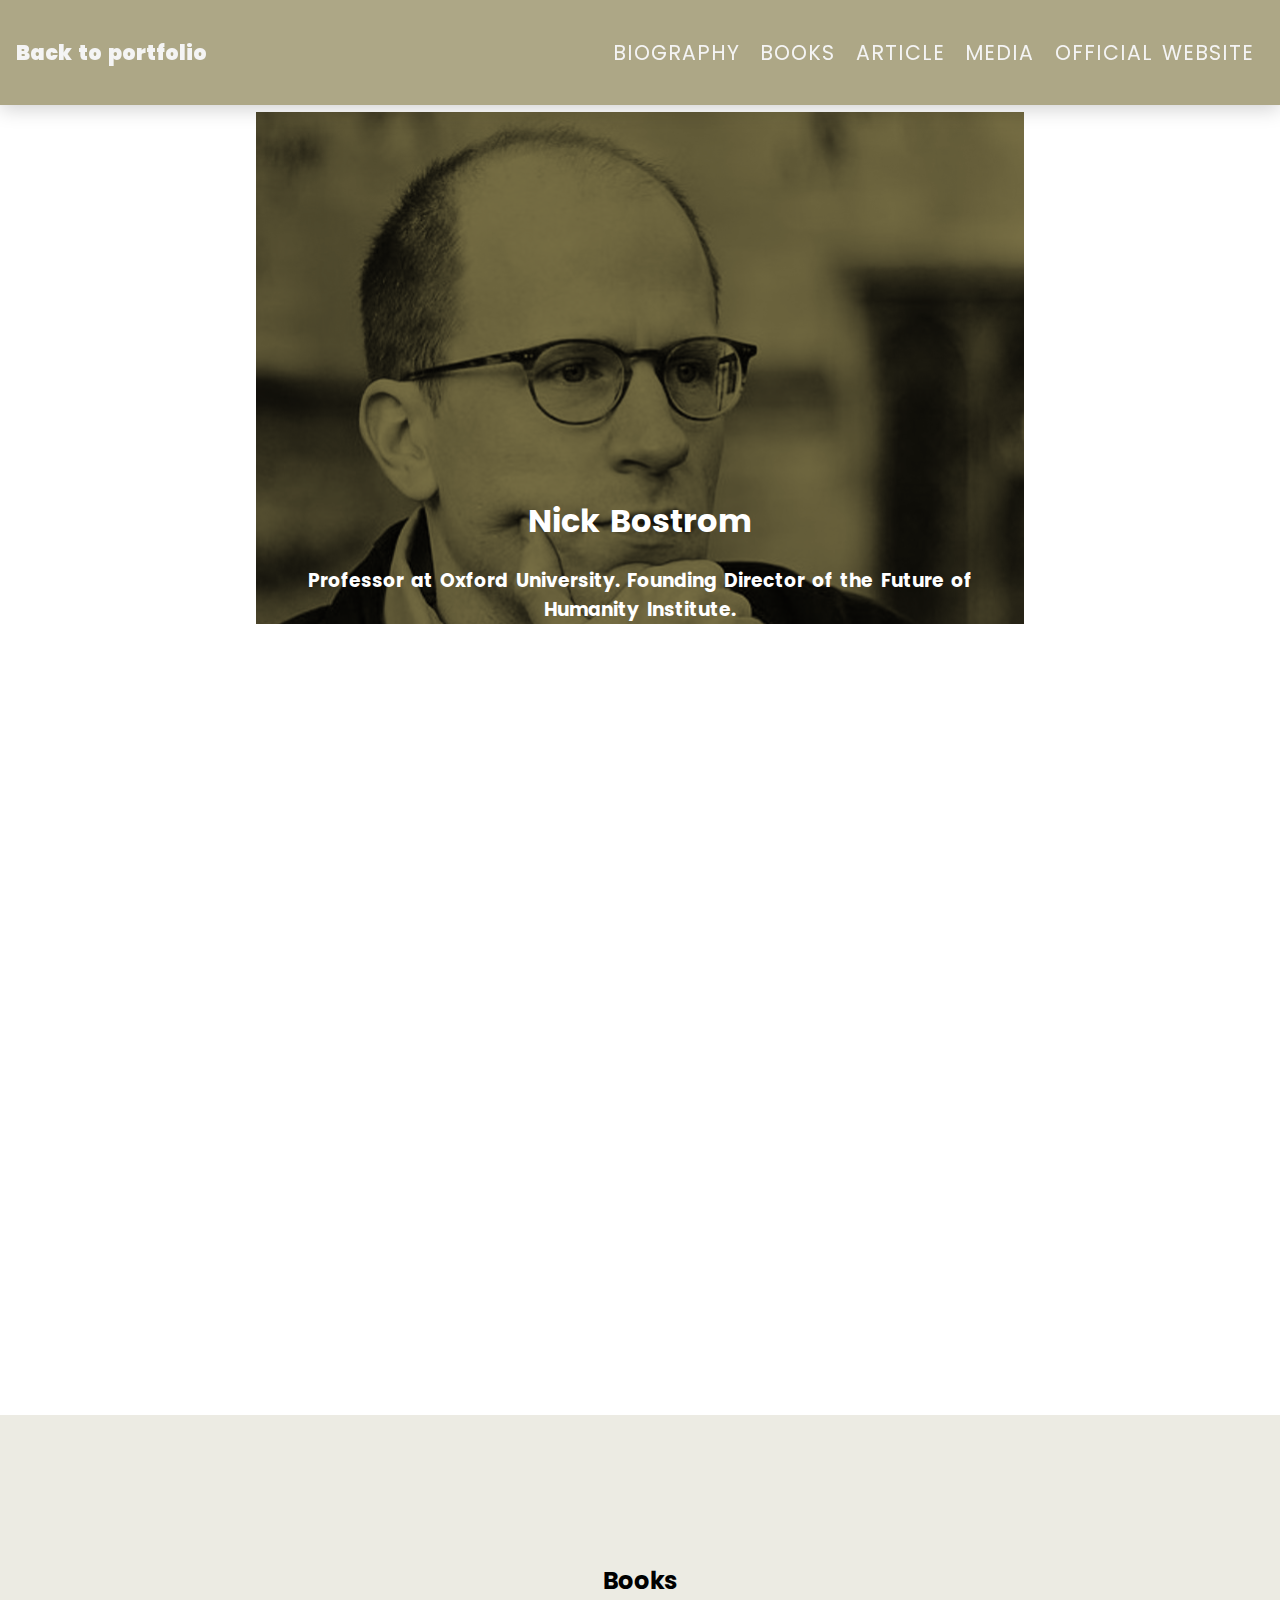
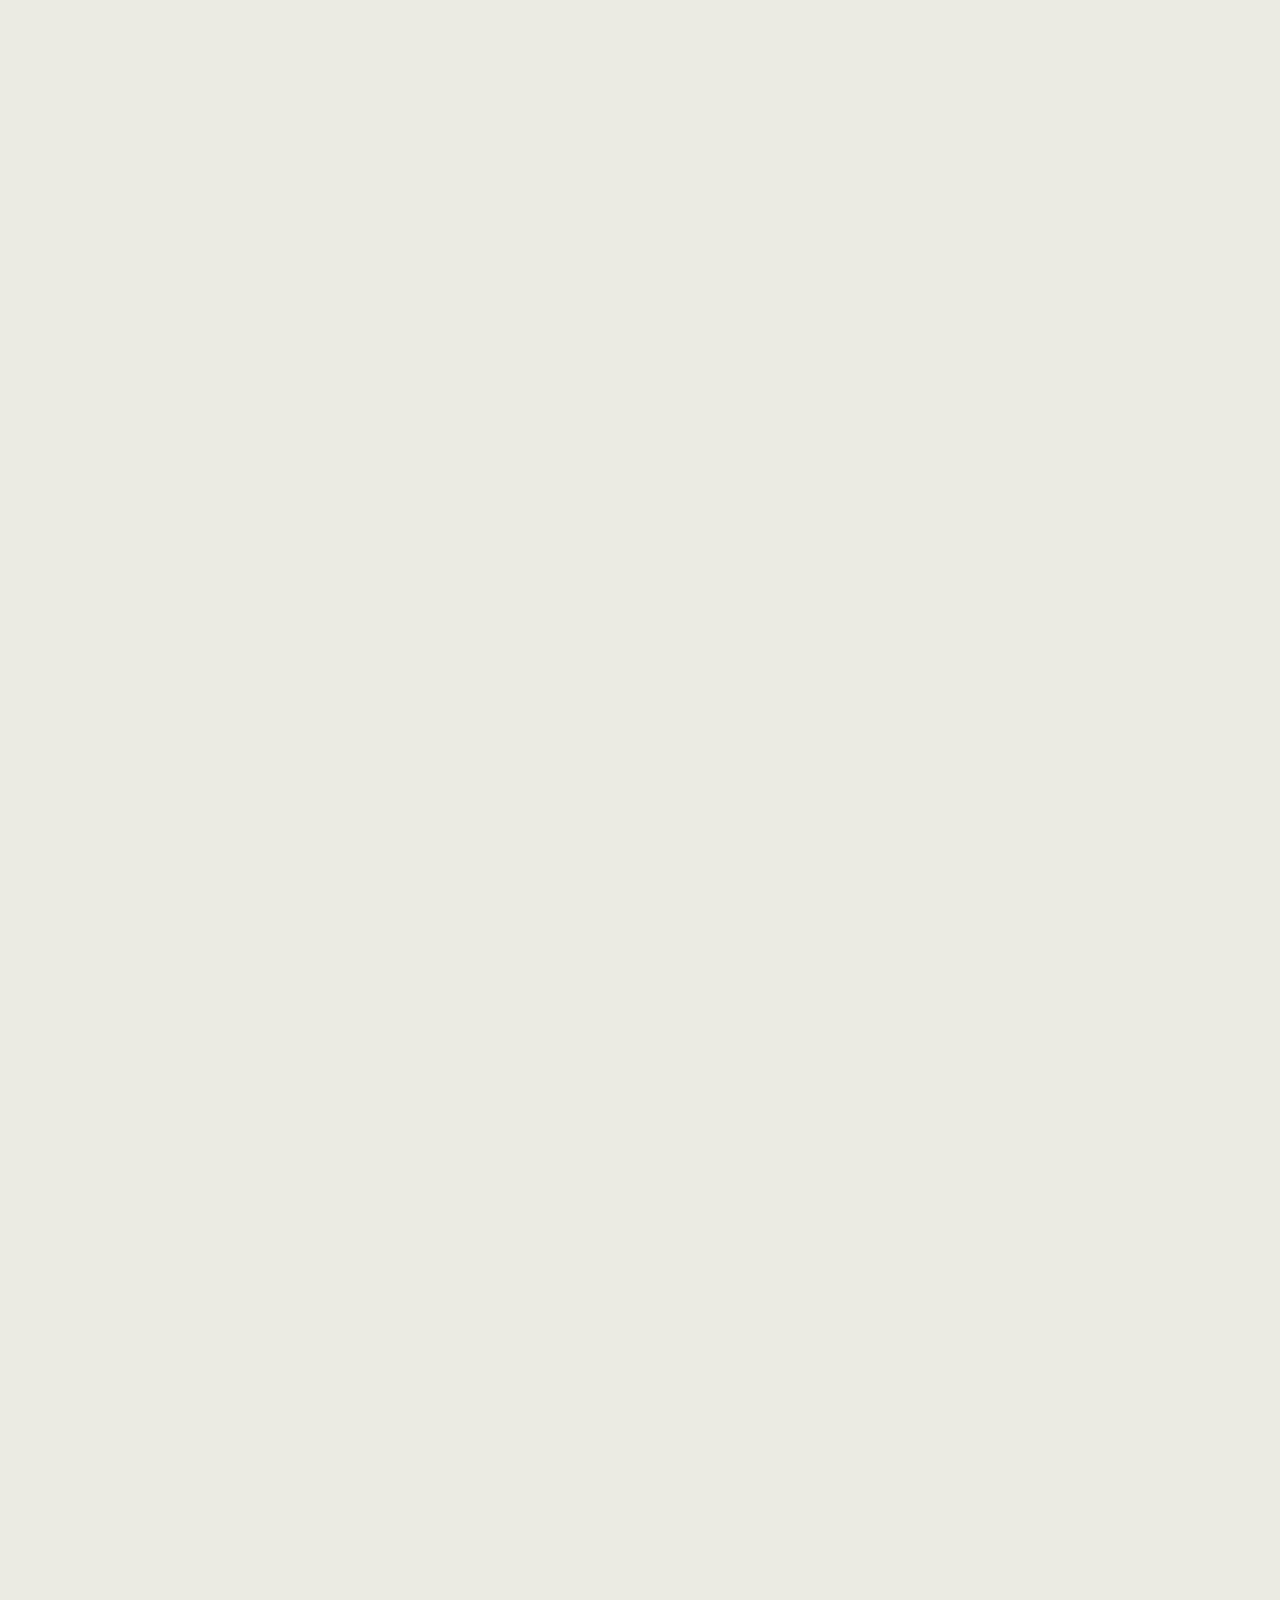
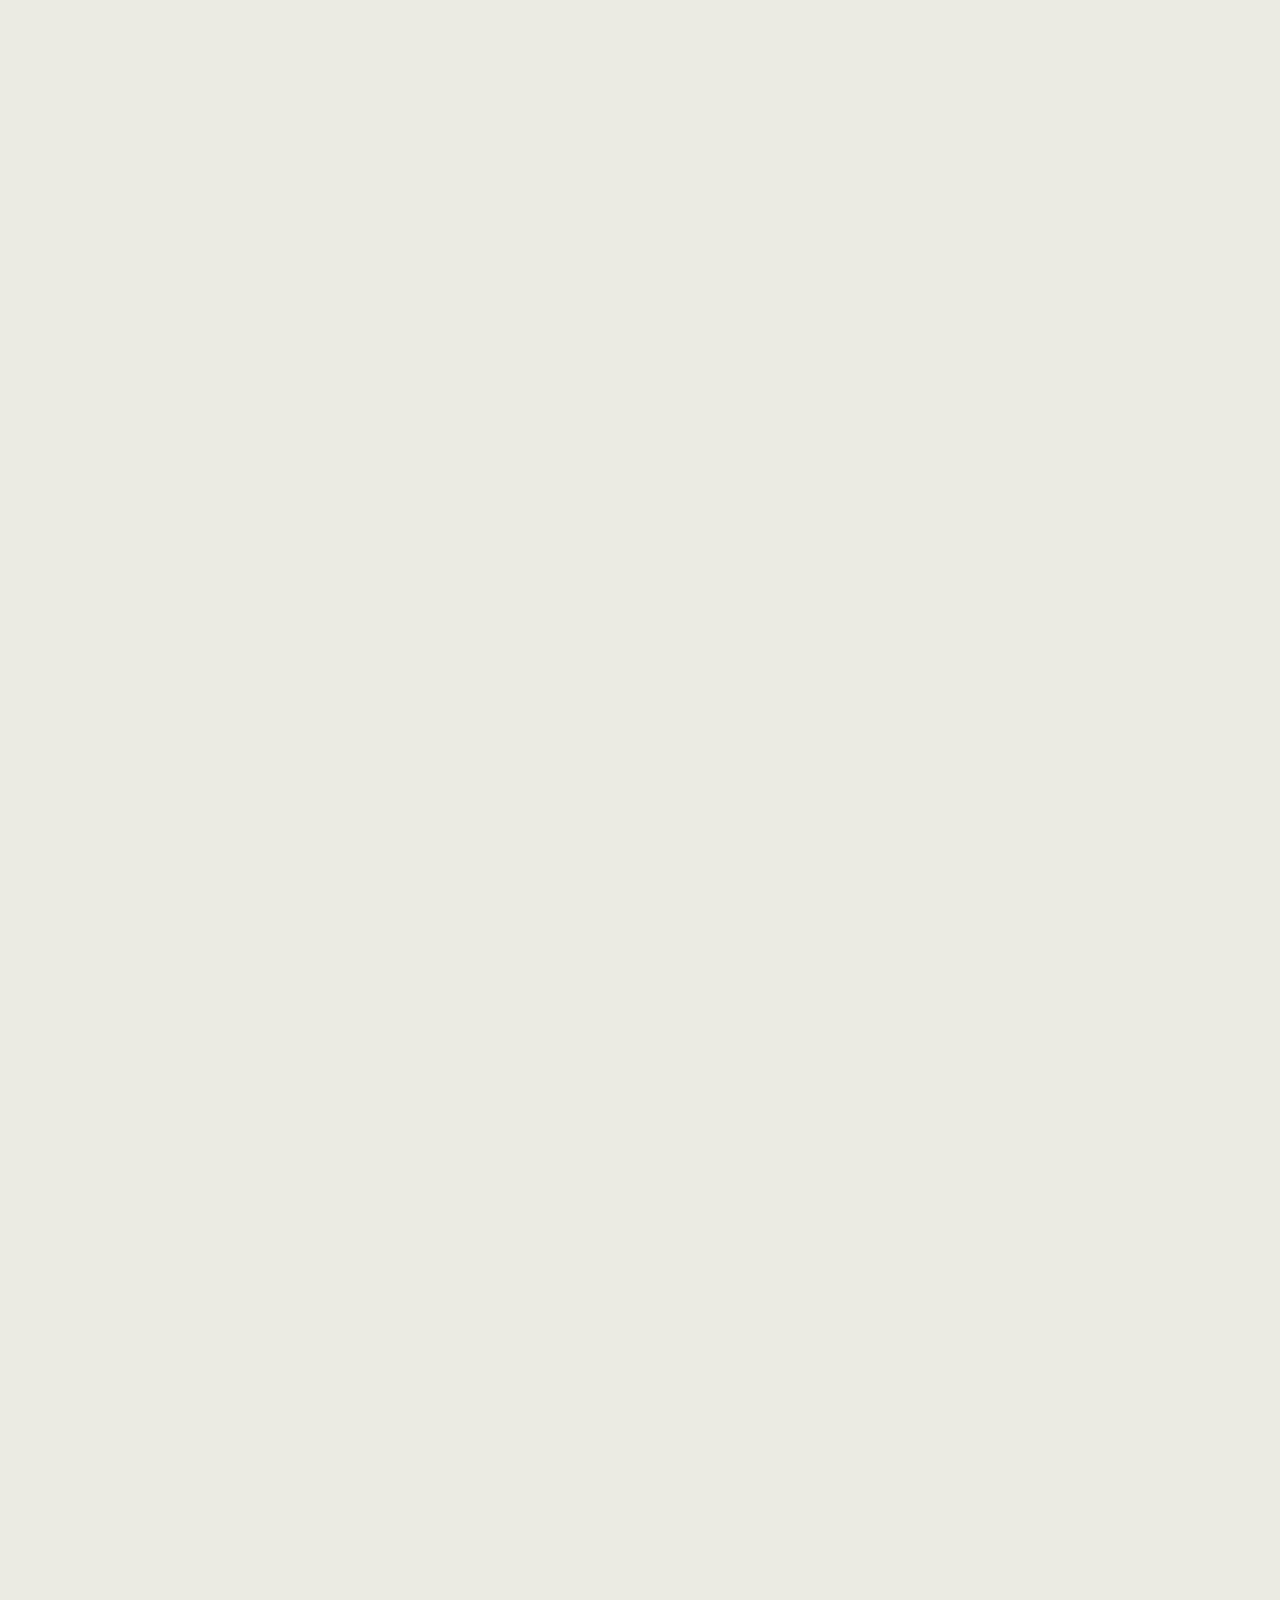
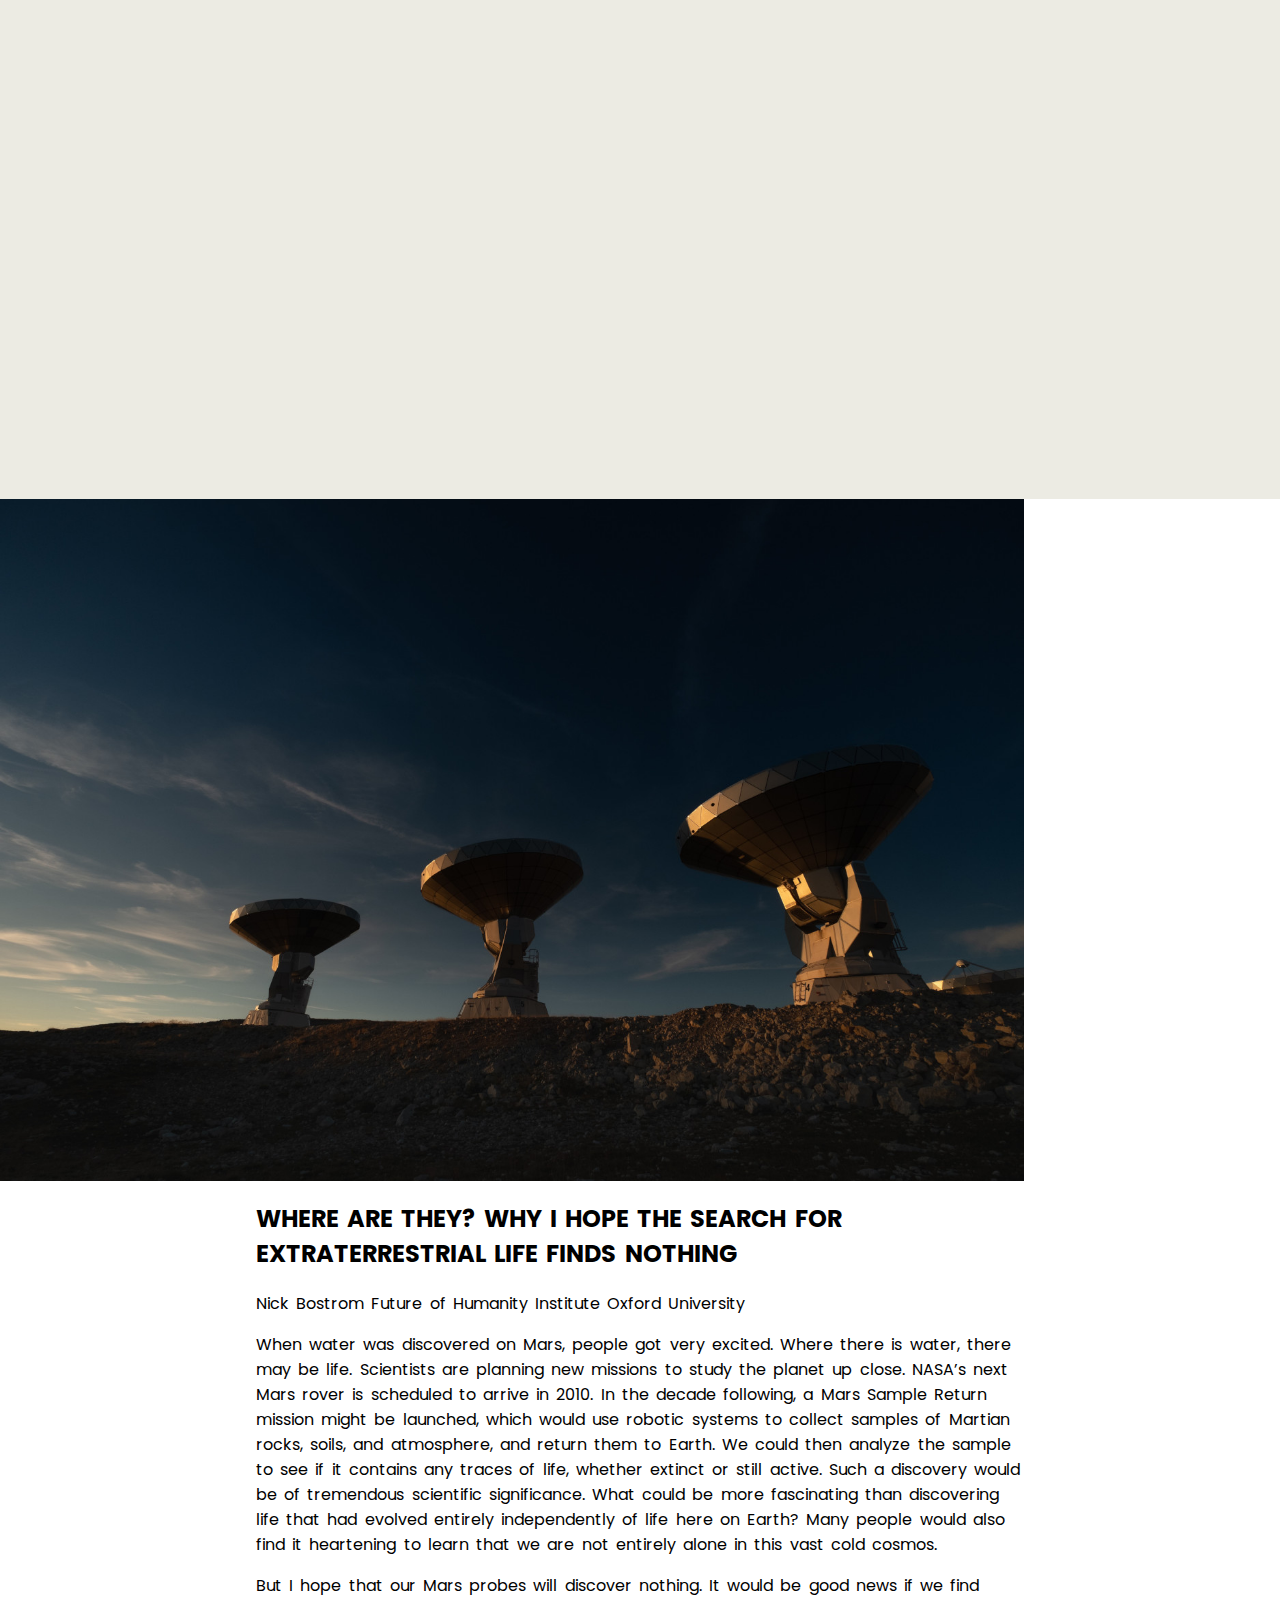
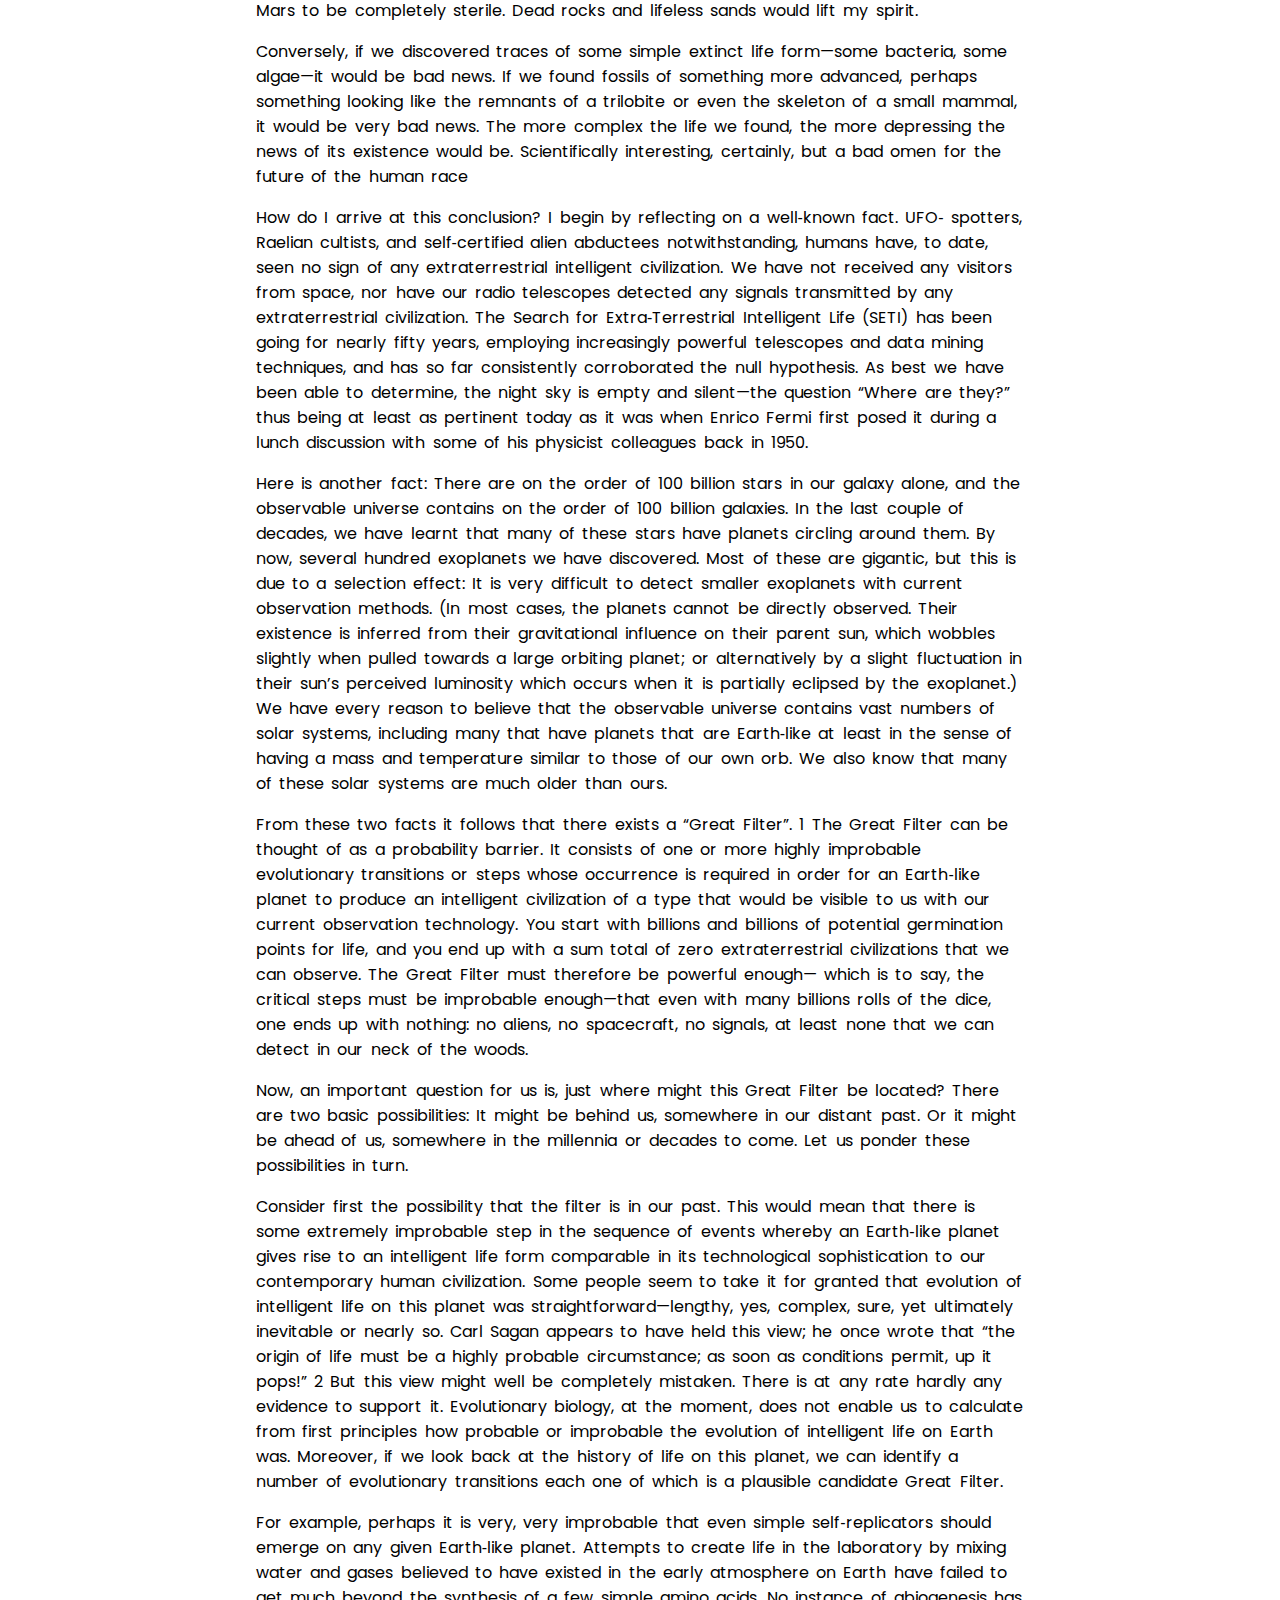
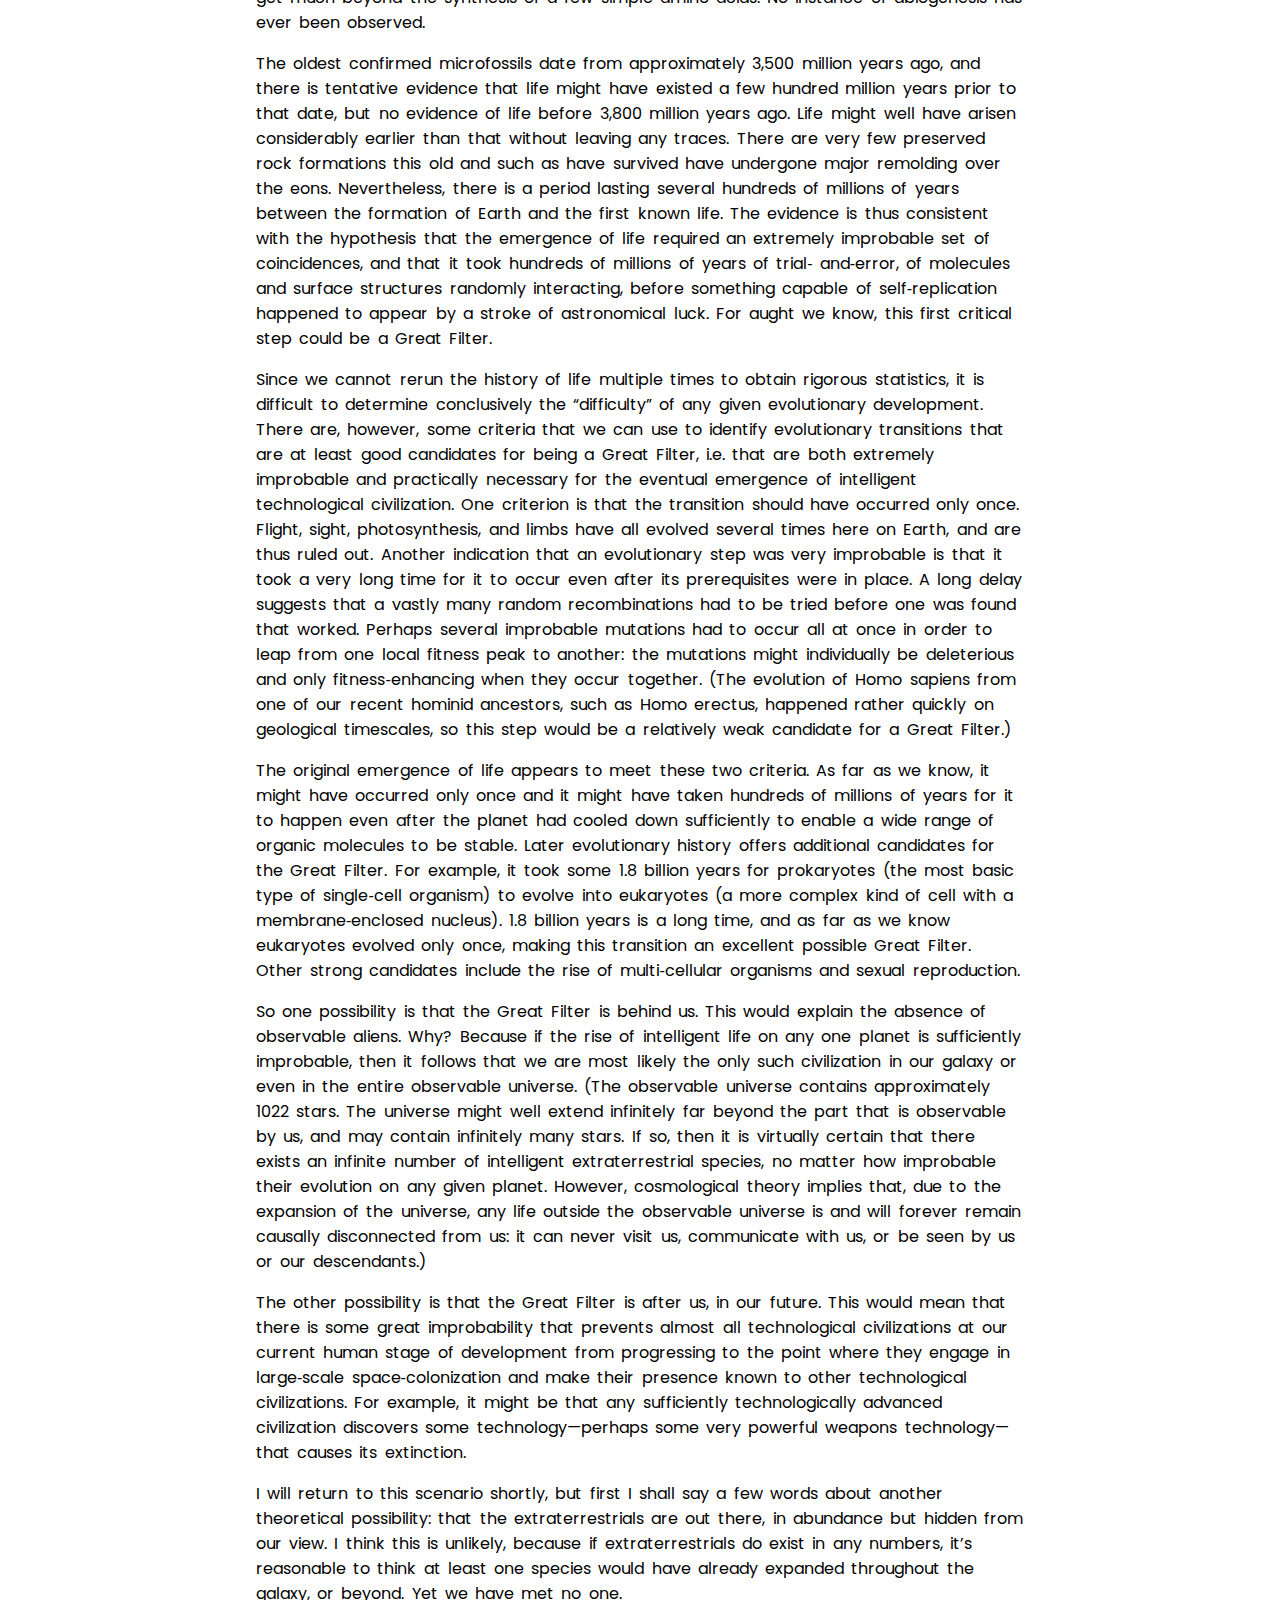
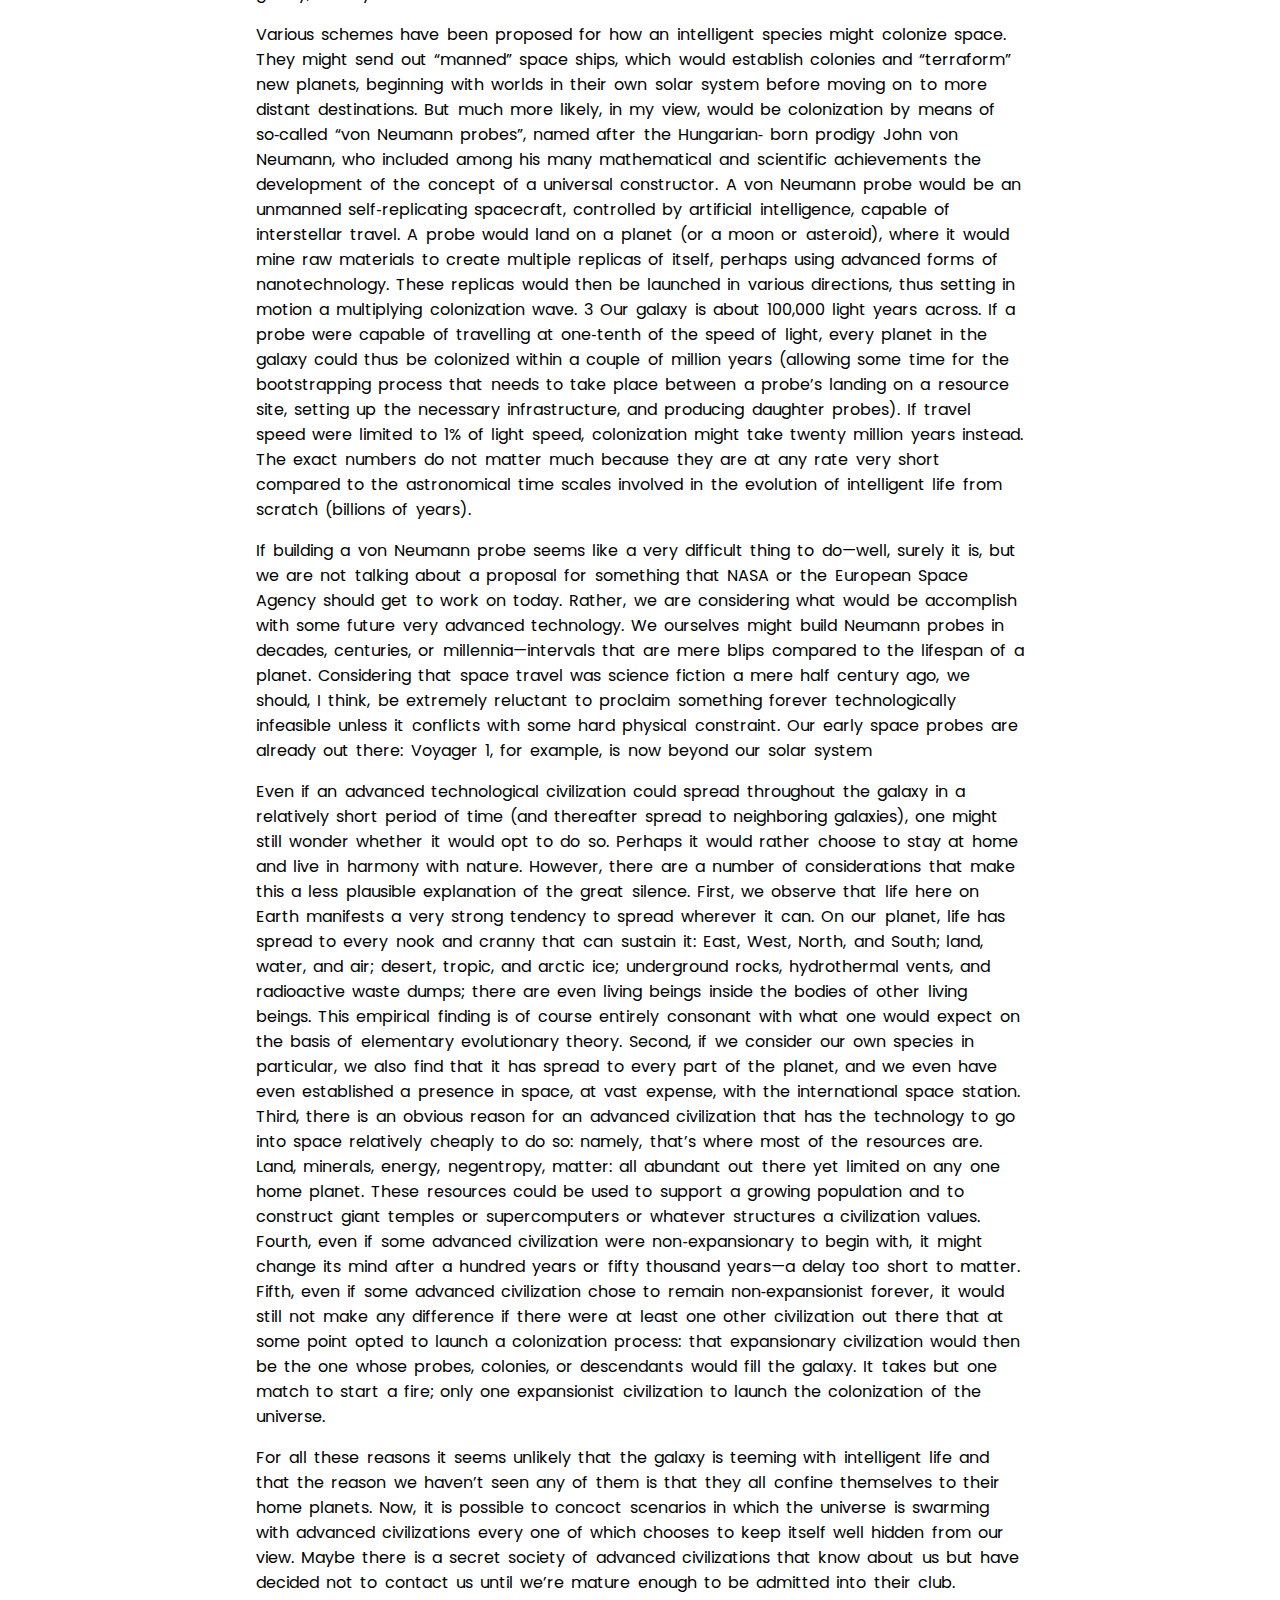
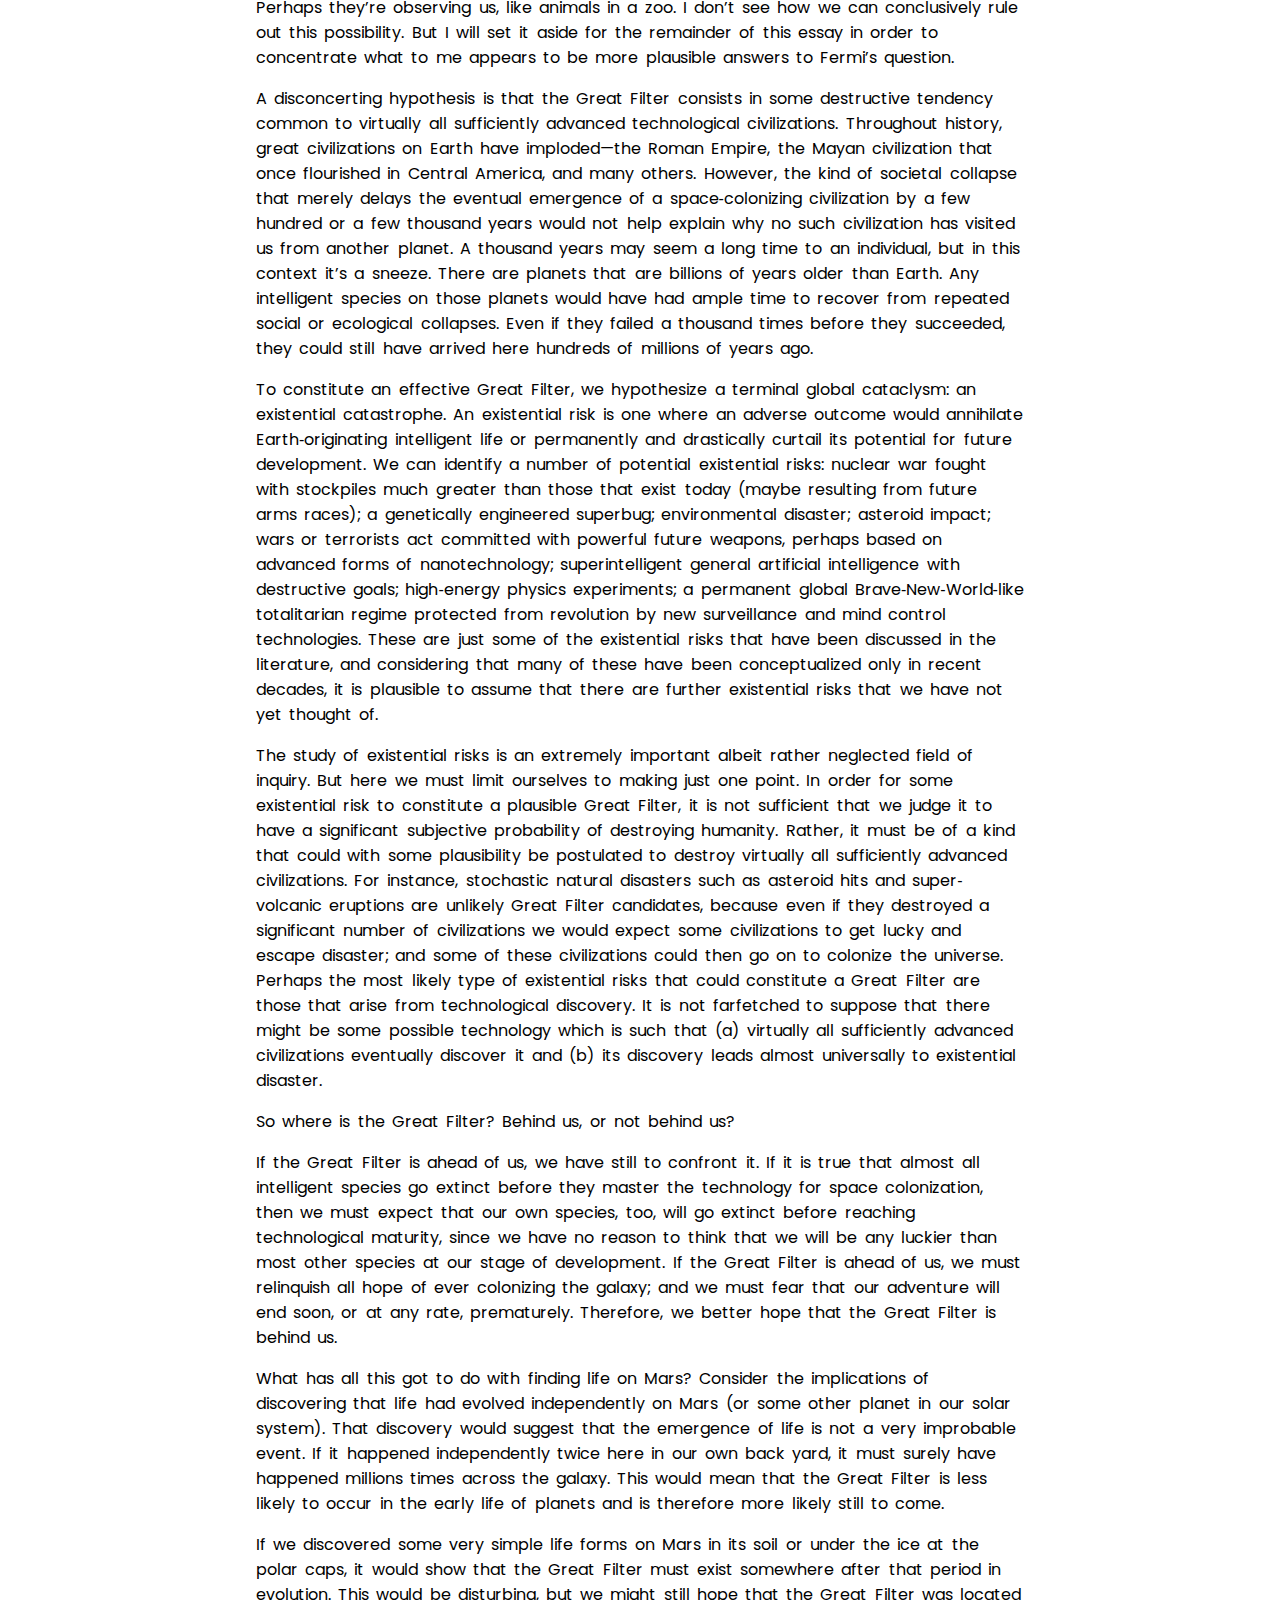
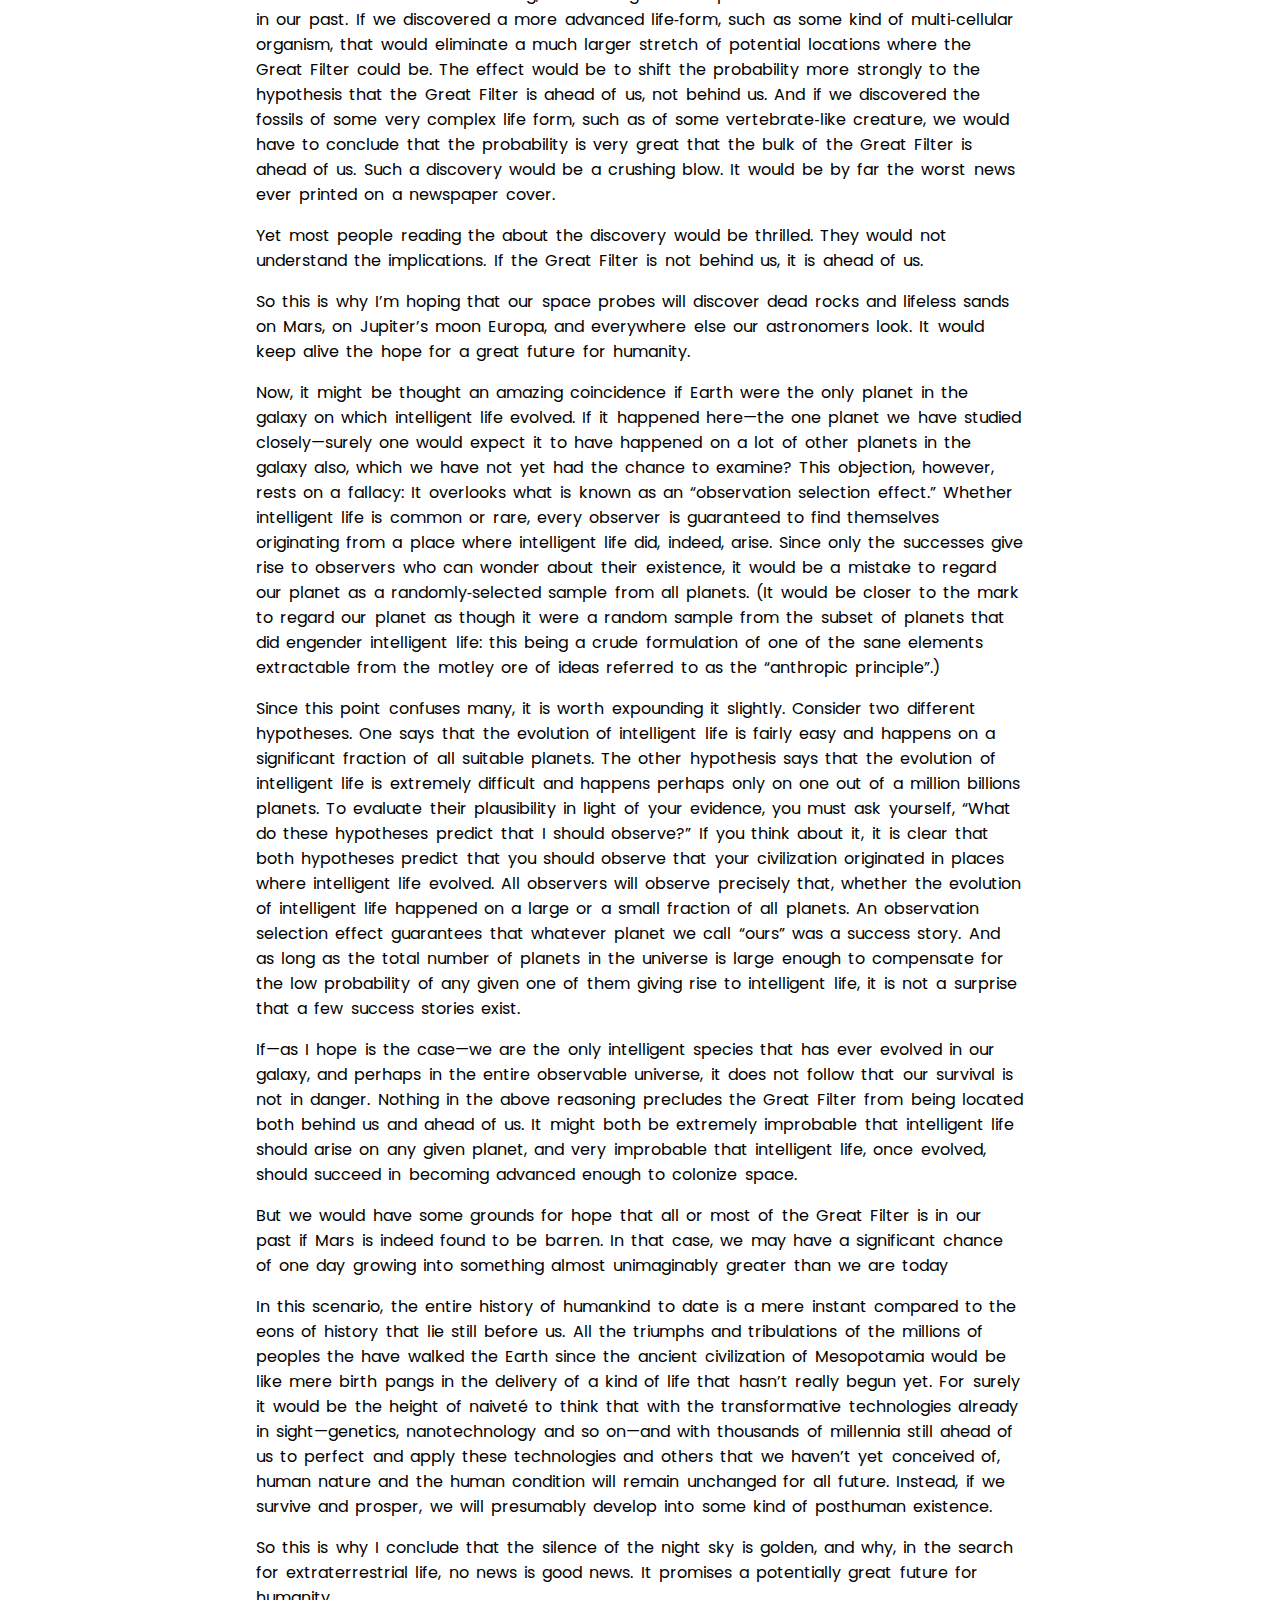
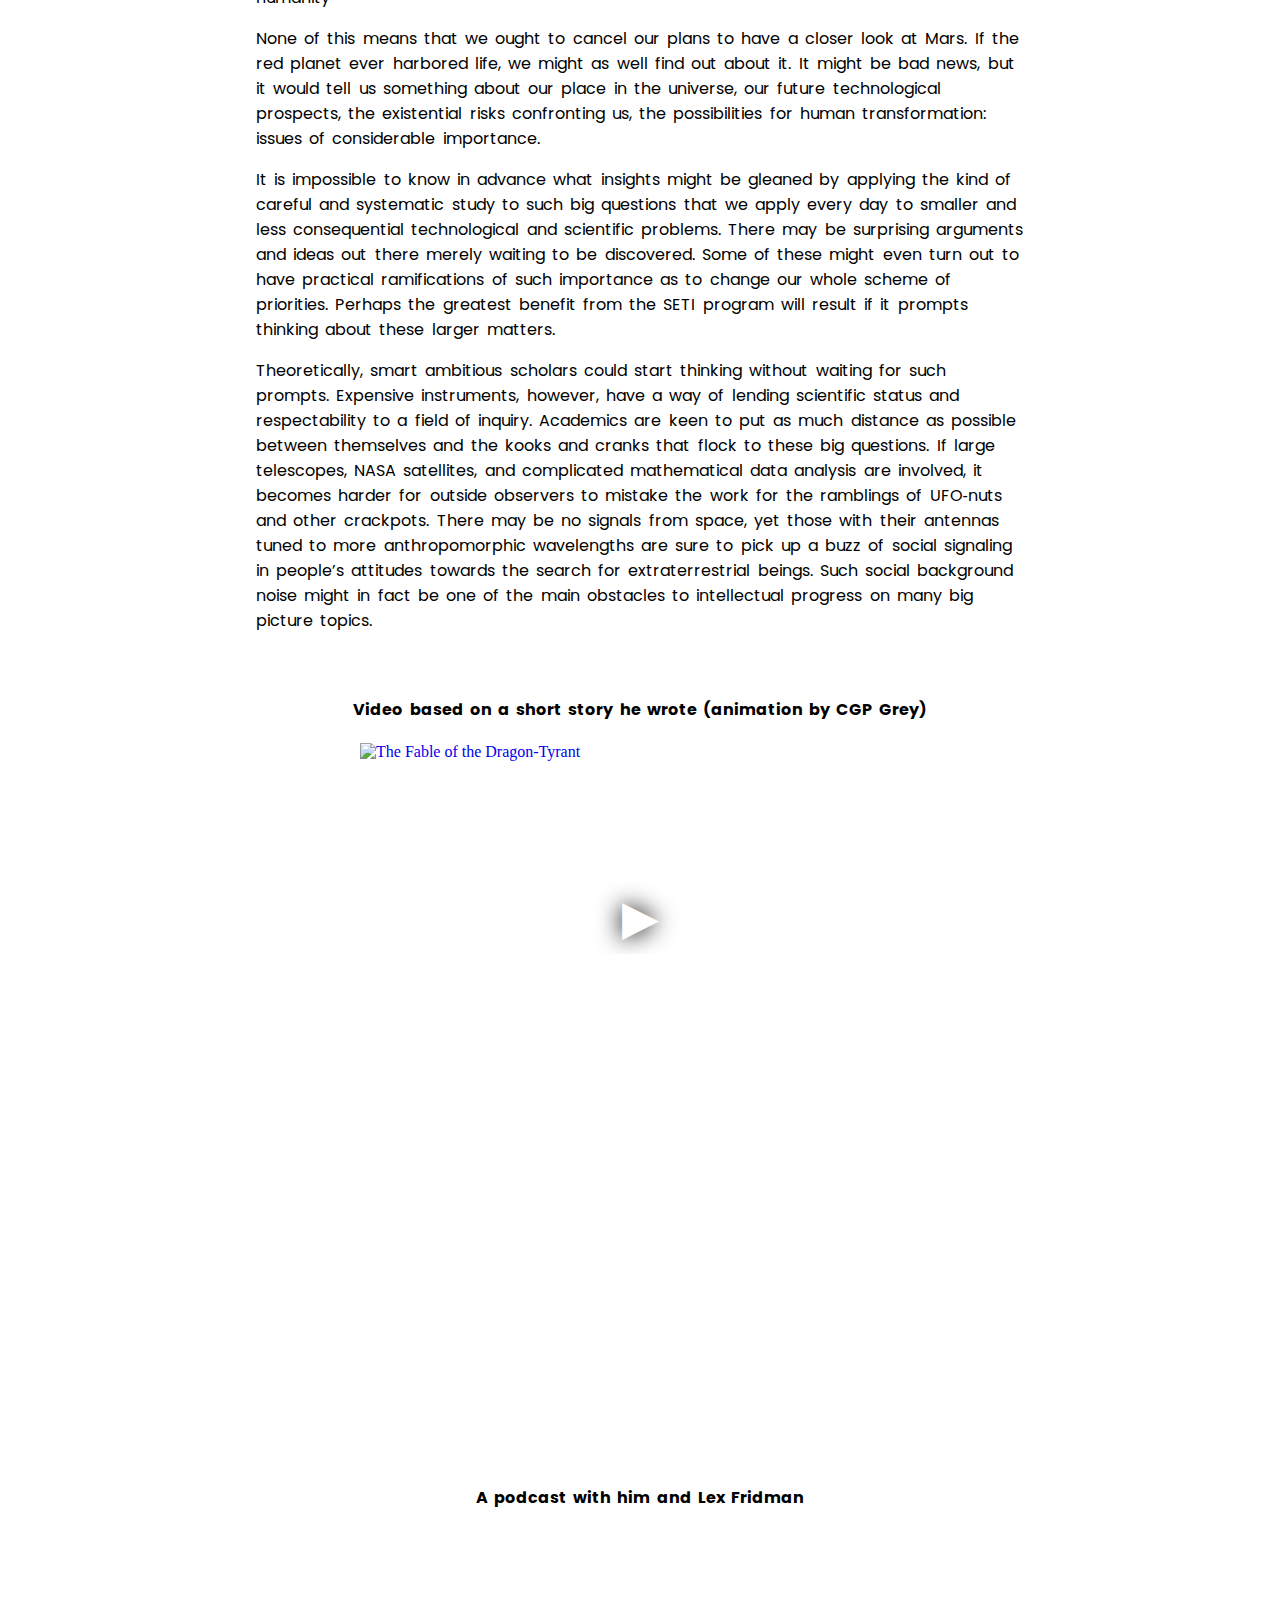
<file: index2.html>
<!DOCTYPE html>
<html lang="en">

<head>
  <meta charset="UTF-8" />
  <meta name="viewport" content="width=device-width, initial-scale=1.0" />
  <meta http-equiv="X-UA-Compatible" content="ie=edge" />
  <title>Tribute page</title>
  <link href="https://fonts.googleapis.com/css?family=Poppins:300,900&display=swap" rel="stylesheet" />
  <link rel="stylesheet" href="main.css" />
</head>

<body>
  <main id="main">
    <header>
      <a href="#" class="site-logo" aria-label="homepage">Back to portfolio</a>
      <nav class="main-nav">
        <ul class="nav__list">
          <li class="nav__list-item"><a href="#tribute-info" class="nav__link">Biography</a></li>
          <li class="nav__list-item">
            <a href="#Books" class="nav__link">Books</a>
          </li>
          <li class="nav__list-item">
            <a href="#" class="nav__link">Article</a>
          </li>
          <li class="nav__list-item">
            <a href="#" class="nav__link">Media</a>
          </li>
          <li class="nav__list-item"><a href="#" class="nav__link">Official Website</a></li>
        </ul>
      </nav>

    </header>


    <section class="home-intro">
      <h1 class="intro-title" id="title">Nick Bostrom</h1>
      <h3 class="intro-text">

        Professor at Oxford University. Founding Director of the Future of Humanity Institute.</h3>
    </section>

    <article id="tribute-info" class="Biography fade-in">
      <h2>Biography</h2>
      <p>Nick Bostrom is a Swedish-born philosopher and polymath with a background in theoretical physics, computational
        neuroscience, logic, and artificial intelligence, as well as philosophy. </p>
      <p>
        He is a Professor at Oxford University, where he leads the Future of Humanity Institute as its founding
        director.
      <p>(The FHI is a multidisciplinary university research centre; it is also home to the Centre for the Governance of
        Artificial Intelligence and to teams working on AI safety, biosecurity, macrostrategy, and various other
        technology or foundational questions.)</p> He is the author of some 200 publications, including Anthropic Bias
      (2002), Global Catastrophic Risks (2008), Human Enhancement (2009), and Superintelligence: Paths, Dangers,
      Strategies (2014), a New York Times bestseller which helped spark a global conversation about artificial
      intelligence. Bostrom’s widely influential work, which traverses philosophy, science, ethics, and technology, has
      illuminated the links between our present actions and long-term global outcomes, thereby casting a new light on
      the human condition. </p>

    </article>

    <section  class="Books-Section">
      <h2 id="Books" class="books-title">Books</h2>
      <div class="Books">
        <img src="/img/SuperIntelligence.jpg" alt=" Super Intelligence book cover" class="slide-in from-left" id="" />
        <p class="slide-in from-right">

          The human brain has some capabilities that the brains of other animals lack. It is to these distinctive
          capabilities that our species owes its dominant position. Other animals have stronger muscles or sharper
          claws, but we have cleverer brains.

          If machine brains one day come to surpass human brains in general intelligence, then this new
          superintelligence could become very powerful. As the fate of the gorillas now depends more on us humans than
          on the gorillas themselves, so the fate of our species then would come to depend on the actions of the machine
          superintelligence.

          But we have one advantage: we get to make the first move. Will it be possible to construct a seed AI or
          otherwise to engineer initial conditions so as to make an intelligence explosion survivable? How could one
          achieve a controlled detonation?
          To get closer to an answer to this question, we must make our way through a fascinating landscape of topics
          and considerations. Read the book and learn about oracles, genies, singletons; about boxing methods,
          tripwires, and mind crime; about humanity's cosmic endowment and differential technological development;
          indirect normativity, instrumental convergence, whole brain emulation and technology couplings; Malthusian
          economics and dystopian evolution; artificial intelligence, and biological
          cognitive enhancement, and collective intelligence.

          This profoundly ambitious and original book picks its way carefully through a vast tract of forbiddingly
          difficult intellectual terrain. Yet the writing is so lucid that it somehow makes it all seem easy. After an
          utterly engrossing journey that takes us to the frontiers of thinking about the human condition and the future
          of intelligent life, we find in Nick Bostrom's work nothing less than a reconceptualization of the essential
          task of our time.</p>
      </div>
      <div class="Books">
        <p class="slide-in from-left" id="gsr-text">
          A global catastrophic risk is one with the potential to wreak death and destruction on a global scale. In
          human history, wars and plagues have done so on more than one occasion, and misguided ideologies and
          totalitarian regimes have darkened an entire era or a region. Advances in technology are adding dangers of a
          new kind. It could happen again.

          In Global Catastrophic Risks 25 leading experts look at the gravest risks facing humanity in the 21st century,
          including asteroid impacts, gamma-ray bursts, Earth-based natural catastrophes, nuclear war, terrorism, global
          warming, biological weapons, totalitarianism, advanced nanotechnology, general artificial intelligence, and
          social collapse. The book also addresses over-arching issues - policy responses and methods for predicting and
          managing catastrophes.

          This is invaluable reading for anyone interested in the big issues of our time; for students focusing on
          science, society, technology, and public policy; and for academics, policy-makers, and professionals working
          in these acutely important fields.
        </p>
        <img id="gsr-img" src="/img/GlobalCatastrophicRisk.jpg" alt="Global Catastrophic Risk book cover"
          class="slide-in from-right" />
      </div>
      <div class="Books">
        <img src="/img/Anthropic Bias.jpg" alt="Anthropic Bias book cover" class="slide-in from-left" />
        <p class="slide-in from-right">
          Anthropic Bias explores how to reason when you suspect that your evidence is biased by "observation selection
          effects"--that is, evidence that has been filtered by the precondition that there be some suitably positioned
          observer to "have" the evidence. This conundrum--sometimes alluded to as "the anthropic principle,"
          "self-locating belief," or "indexical information"--turns out to be a surprisingly perplexing and
          intellectually stimulating challenge, one abounding with important implications for many areas in science and
          philosophy.

          There are the philosophical thought experiments and paradoxes: the Doomsday Argument; Sleeping Beauty; the
          Presumptuous Philosopher; Adam & Eve; the Absent-Minded Driver; the Shooting Room.

          And there are the applications in contemporary science: cosmology ("How many universes are there?", "Why does
          the universe appear fine-tuned for life?"); evolutionary theory ("How improbable was the evolution of
          intelligent life on our planet?"); the problem of time's arrow ("Can it be given a thermodynamic
          explanation?"); quantum physics ("How can the many-worlds theory be tested?"); game-theory problems with
          imperfect recall ("How to model them?"); even traffic analysis ("Why is the 'next lane' faster?").

          Anthropic Bias argues that the same principles are at work across all these domains. And it offers a
          synthesis: a mathematically explicit theory of observation selection effects that attempts to meet scientific
          needs while steering clear of philosophical paradox.
        </p>
      </div>
      <div class="Books">
        <p class="slide-in from-left" id="hs-text">
          To what extent should we use technology to try to make better human beings? Because of the remarkable advances
          in biomedical science, we must now find an answer to this question.

          Human enhancement aims to increase human capacities above normal levels. Many forms of human enhancement are
          already in use. Many students and academics take cognition enhancing drugs to get a competitive edge. Some top
          athletes boost their performance with legal and illegal substances. Many an office worker begins each day with
          a dose of caffeine. This is only the beginning. As science and technology advance further, it will become
          increasingly possible to enhance basic human capacities to increase or modulate cognition, mood, personality,
          and physical performance, and to control the biological processes underlying normal aging. Some have suggested
          that such advances would take us beyond the bounds of human nature.

          These trends, and these dramatic prospects, raise profound ethical questions. They have generated intense
          public debate and have become a central topic of discussion within practical ethics. Should we side with
          bioconservatives, and forgo the use of any biomedical interventions aimed at enhancing human capacities?
          Should we side with transhumanists and embrace the new opportunities? Or should we perhaps plot some middle
          course?

          Human Enhancement presents the latest moves in this crucial debate: original contributions from many of the
          world's leading ethicists and moral thinkers, representing a wide range of perspectives, advocates and
          sceptics, enthusiasts and moderates. These are the arguments that will determine how humanity develops in the
          near future.
        </p>
        <img id="hs-img" src="/img/HumanEnhancement.jpg" alt="Human Enhancement book cover"
          class="slide-in from-right" />
      </div>
    </section>




    <section class="article-section">

      <img id="img-div">
      <img id="image" src="/img/thanh-nguyenSETIsmall.jpg" width="100%" height="100%" alt=""> </img>
      </div>

      <article class="article-container">
        <h2>WHERE ARE THEY? WHY I HOPE THE SEARCH FOR EXTRATERRESTRIAL LIFE FINDS NOTHING</h2>

        <p>Nick Bostrom Future of Humanity Institute Oxford University</p>

        <p>When water was discovered on Mars, people got very excited. Where there is water,
          there may be life. Scientists are planning new missions to study the planet up close.
          NASA’s next Mars rover is scheduled to arrive in 2010. In the decade following, a Mars
          Sample Return mission might be launched, which would use robotic systems to collect
          samples of Martian rocks, soils, and atmosphere, and return them to Earth. We could
          then analyze the sample to see if it contains any traces of life, whether extinct or still
          active. Such a discovery would be of tremendous scientific significance. What could be
          more fascinating than discovering life that had evolved entirely independently of life
          here on Earth? Many people would also find it heartening to learn that we are not
          entirely alone in this vast cold cosmos.</p>
        <p>But I hope that our Mars probes will discover nothing. It would be good news if we find
          Mars to be completely sterile. Dead rocks and lifeless sands would lift my spirit.</p>
        <p>Conversely, if we discovered traces of some simple extinct life form—some bacteria,
          some algae—it would be bad news. If we found fossils of something more advanced,
          perhaps something looking like the remnants of a trilobite or even the skeleton of a
          small mammal, it would be very bad news. The more complex the life we found, the
          more depressing the news of its existence would be. Scientifically interesting, certainly,
          but a bad omen for the future of the human race</p>
        <p>How do I arrive at this conclusion? I begin by reflecting on a well‐known fact. UFO‐
          spotters, Raelian cultists, and self‐certified alien abductees notwithstanding, humans
          have, to date, seen no sign of any extraterrestrial intelligent civilization. We have not
          received any visitors from space, nor have our radio telescopes detected any signals
          transmitted by any extraterrestrial civilization. The Search for Extra‐Terrestrial
          Intelligent Life (SETI) has been going for nearly fifty years, employing increasingly
          powerful telescopes and data mining techniques, and has so far consistently corroborated the null hypothesis.
          As best we have been able to determine, the night sky
          is empty and silent—the question “Where are they?” thus being at least as pertinent
          today as it was when Enrico Fermi first posed it during a lunch discussion with some of
          his physicist colleagues back in 1950.</p>
        <p>Here is another fact: There are on the order of 100 billion stars in our galaxy alone, and
          the observable universe contains on the order of 100 billion galaxies. In the last couple of
          decades, we have learnt that many of these stars have planets circling around them. By
          now, several hundred exoplanets we have discovered. Most of these are gigantic, but
          this is due to a selection effect: It is very difficult to detect smaller exoplanets with
          current observation methods. (In most cases, the planets cannot be directly observed.
          Their existence is inferred from their gravitational influence on their parent sun, which
          wobbles slightly when pulled towards a large orbiting planet; or alternatively by a slight
          fluctuation in their sun’s perceived luminosity which occurs when it is partially eclipsed
          by the exoplanet.) We have every reason to believe that the observable universe contains
          vast numbers of solar systems, including many that have planets that are Earth‐like at
          least in the sense of having a mass and temperature similar to those of our own orb. We
          also know that many of these solar systems are much older than ours.
        </p>

        <p>From these two facts it follows that there exists a “Great Filter”.
          1
          The Great Filter can be
          thought of as a probability barrier. It consists of one or more highly improbable
          evolutionary transitions or steps whose occurrence is required in order for an Earth‐like
          planet to produce an intelligent civilization of a type that would be visible to us with our
          current observation technology. You start with billions and billions of potential
          germination points for life, and you end up with a sum total of zero extraterrestrial
          civilizations that we can observe. The Great Filter must therefore be powerful enough—
          which is to say, the critical steps must be improbable enough—that even with many
          billions rolls of the dice, one ends up with nothing: no aliens, no spacecraft, no signals, at
          least none that we can detect in our neck of the woods.</p>
        <p>Now, an important question for us is, just where might this Great Filter be located?
          There are two basic possibilities: It might be behind us, somewhere in our distant past.
          Or it might be ahead of us, somewhere in the millennia or decades to come. Let us
          ponder these possibilities in turn.</p>
        <p>Consider first the possibility that the filter is in our past. This would mean that there is
          some extremely improbable step in the sequence of events whereby an Earth‐like planet
          gives rise to an intelligent life form comparable in its technological sophistication to our contemporary
          human civilization. Some people seem to take it for granted that evolution
          of intelligent life on this planet was straightforward—lengthy, yes, complex, sure, yet
          ultimately inevitable or nearly so. Carl Sagan appears to have held this view; he once
          wrote that “the origin of life must be a highly probable circumstance; as soon as
          conditions permit, up it pops!”
          2
          But this view might well be completely mistaken. There
          is at any rate hardly any evidence to support it. Evolutionary biology, at the moment,
          does not enable us to calculate from first principles how probable or improbable the
          evolution of intelligent life on Earth was. Moreover, if we look back at the history of life
          on this planet, we can identify a number of evolutionary transitions each one of which is
          a plausible candidate Great Filter.</p>
        <p>For example, perhaps it is very, very improbable that even simple self‐replicators should
          emerge on any given Earth‐like planet. Attempts to create life in the laboratory by
          mixing water and gases believed to have existed in the early atmosphere on Earth have
          failed to get much beyond the synthesis of a few simple amino acids. No instance of
          abiogenesis has ever been observed.</p>
        <p>The oldest confirmed microfossils date from approximately 3,500 million years ago, and
          there is tentative evidence that life might have existed a few hundred million years prior
          to that date, but no evidence of life before 3,800 million years ago. Life might well have
          arisen considerably earlier than that without leaving any traces. There are very few
          preserved rock formations this old and such as have survived have undergone major
          remolding over the eons. Nevertheless, there is a period lasting several hundreds of
          millions of years between the formation of Earth and the first known life. The evidence
          is thus consistent with the hypothesis that the emergence of life required an extremely
          improbable set of coincidences, and that it took hundreds of millions of years of trial‐
          and‐error, of molecules and surface structures randomly interacting, before something
          capable of self‐replication happened to appear by a stroke of astronomical luck. For
          aught we know, this first critical step could be a Great Filter.</p>
        <p>Since we cannot rerun the history of life multiple times to obtain rigorous statistics, it is
          difficult to determine conclusively the “difficulty” of any given evolutionary
          development. There are, however, some criteria that we can use to identify evolutionary
          transitions that are at least good candidates for being a Great Filter, i.e. that are both
          extremely improbable and practically necessary for the eventual emergence of intelligent
          technological civilization. One criterion is that the transition should have occurred only
          once. Flight, sight, photosynthesis, and limbs have all evolved several times here on
          Earth, and are thus ruled out. Another indication that an evolutionary step was very
          improbable is that it took a very long time for it to occur even after its prerequisites were in place. A long
          delay suggests that a vastly many random recombinations had to be
          tried before one was found that worked. Perhaps several improbable mutations had to
          occur all at once in order to leap from one local fitness peak to another: the mutations
          might individually be deleterious and only fitness‐enhancing when they occur together.
          (The evolution of Homo sapiens from one of our recent hominid ancestors, such as Homo
          erectus, happened rather quickly on geological timescales, so this step would be a
          relatively weak candidate for a Great Filter.)</p>
        <p>The original emergence of life appears to meet these two criteria. As far as we know, it
          might have occurred only once and it might have taken hundreds of millions of years for
          it to happen even after the planet had cooled down sufficiently to enable a wide range of
          organic molecules to be stable. Later evolutionary history offers additional candidates
          for the Great Filter. For example, it took some 1.8 billion years for prokaryotes (the most
          basic type of single‐cell organism) to evolve into eukaryotes (a more complex kind of cell
          with a membrane‐enclosed nucleus). 1.8 billion years is a long time, and as far as we
          know eukaryotes evolved only once, making this transition an excellent possible Great
          Filter. Other strong candidates include the rise of multi‐cellular organisms and sexual
          reproduction.</p>
        <p>So one possibility is that the Great Filter is behind us. This would explain the absence of
          observable aliens. Why? Because if the rise of intelligent life on any one planet is
          sufficiently improbable, then it follows that we are most likely the only such civilization
          in our galaxy or even in the entire observable universe. (The observable universe
          contains approximately 1022 stars. The universe might well extend infinitely far beyond
          the part that is observable by us, and may contain infinitely many stars. If so, then it is
          virtually certain that there exists an infinite number of intelligent extraterrestrial species,
          no matter how improbable their evolution on any given planet. However, cosmological
          theory implies that, due to the expansion of the universe, any life outside the observable
          universe is and will forever remain causally disconnected from us: it can never visit us,
          communicate with us, or be seen by us or our descendants.)</p>
        <p>The other possibility is that the Great Filter is after us, in our future. This would mean
          that there is some great improbability that prevents almost all technological civilizations
          at our current human stage of development from progressing to the point where they
          engage in large‐scale space‐colonization and make their presence known to other
          technological civilizations. For example, it might be that any sufficiently technologically
          advanced civilization discovers some technology—perhaps some very powerful
          weapons technology—that causes its extinction.</p>
        <p>I will return to this scenario shortly, but first I shall say a few words about another
          theoretical possibility: that the extraterrestrials are out there, in abundance but hidden
          from our view. I think this is unlikely, because if extraterrestrials do exist in any numbers, it’s reasonable
          to think at least one species would have already expanded
          throughout the galaxy, or beyond. Yet we have met no one.</p>
        <p>Various schemes have been proposed for how an intelligent species might colonize
          space. They might send out “manned” space ships, which would establish colonies and
          “terraform” new planets, beginning with worlds in their own solar system before
          moving on to more distant destinations. But much more likely, in my view, would be
          colonization by means of so‐called “von Neumann probes”, named after the Hungarian‐
          born prodigy John von Neumann, who included among his many mathematical and
          scientific achievements the development of the concept of a universal constructor. A von
          Neumann probe would be an unmanned self‐replicating spacecraft, controlled by
          artificial intelligence, capable of interstellar travel. A probe would land on a planet (or a
          moon or asteroid), where it would mine raw materials to create multiple replicas of itself,
          perhaps using advanced forms of nanotechnology. These replicas would then be
          launched in various directions, thus setting in motion a multiplying colonization wave. 3
          Our galaxy is about 100,000 light years across. If a probe were capable of travelling at
          one‐tenth of the speed of light, every planet in the galaxy could thus be colonized within
          a couple of million years (allowing some time for the bootstrapping process that needs to
          take place between a probe’s landing on a resource site, setting up the necessary
          infrastructure, and producing daughter probes). If travel speed were limited to 1% of
          light speed, colonization might take twenty million years instead. The exact numbers do
          not matter much because they are at any rate very short compared to the astronomical
          time scales involved in the evolution of intelligent life from scratch (billions of years).</p>

        <p>If building a von Neumann probe seems like a very difficult thing to do—well, surely it
          is, but we are not talking about a proposal for something that NASA or the European
          Space Agency should get to work on today. Rather, we are considering what would be
          accomplish with some future very advanced technology. We ourselves might build
          Neumann probes in decades, centuries, or millennia—intervals that are mere blips
          compared to the lifespan of a planet. Considering that space travel was science fiction a
          mere half century ago, we should, I think, be extremely reluctant to proclaim something
          forever technologically infeasible unless it conflicts with some hard physical constraint.
          Our early space probes are already out there: Voyager 1, for example, is now beyond our
          solar system</p>
        <p>Even if an advanced technological civilization could spread throughout the galaxy in a
          relatively short period of time (and thereafter spread to neighboring galaxies), one might
          still wonder whether it would opt to do so. Perhaps it would rather choose to stay at
          home and live in harmony with nature. However, there are a number of considerations
          that make this a less plausible explanation of the great silence. First, we observe that life here on Earth
          manifests a very strong tendency to spread wherever it can. On our planet,
          life has spread to every nook and cranny that can sustain it: East, West, North, and
          South; land, water, and air; desert, tropic, and arctic ice; underground rocks,
          hydrothermal vents, and radioactive waste dumps; there are even living beings inside
          the bodies of other living beings. This empirical finding is of course entirely consonant
          with what one would expect on the basis of elementary evolutionary theory. Second, if
          we consider our own species in particular, we also find that it has spread to every part of
          the planet, and we even have even established a presence in space, at vast expense, with
          the international space station. Third, there is an obvious reason for an advanced
          civilization that has the technology to go into space relatively cheaply to do so: namely,
          that’s where most of the resources are. Land, minerals, energy, negentropy, matter: all
          abundant out there yet limited on any one home planet. These resources could be used
          to support a growing population and to construct giant temples or supercomputers or
          whatever structures a civilization values. Fourth, even if some advanced civilization
          were non‐expansionary to begin with, it might change its mind after a hundred years or
          fifty thousand years—a delay too short to matter. Fifth, even if some advanced
          civilization chose to remain non‐expansionist forever, it would still not make any
          difference if there were at least one other civilization out there that at some point opted
          to launch a colonization process: that expansionary civilization would then be the one
          whose probes, colonies, or descendants would fill the galaxy. It takes but one match to
          start a fire; only one expansionist civilization to launch the colonization of the universe.</p>
        <p>For all these reasons it seems unlikely that the galaxy is teeming with intelligent life and
          that the reason we haven’t seen any of them is that they all confine themselves to their
          home planets. Now, it is possible to concoct scenarios in which the universe is swarming
          with advanced civilizations every one of which chooses to keep itself well hidden from
          our view. Maybe there is a secret society of advanced civilizations that know about us
          but have decided not to contact us until we’re mature enough to be admitted into their
          club. Perhaps they’re observing us, like animals in a zoo. I don’t see how we can
          conclusively rule out this possibility. But I will set it aside for the remainder of this essay
          in order to concentrate what to me appears to be more plausible answers to Fermi’s
          question.</p>
        <p>A disconcerting hypothesis is that the Great Filter consists in some destructive tendency
          common to virtually all sufficiently advanced technological civilizations. Throughout
          history, great civilizations on Earth have imploded—the Roman Empire, the Mayan
          civilization that once flourished in Central America, and many others. However, the
          kind of societal collapse that merely delays the eventual emergence of a space‐colonizing
          civilization by a few hundred or a few thousand years would not help explain why no
          such civilization has visited us from another planet. A thousand years may seem a long
          time to an individual, but in this context it’s a sneeze. There are planets that are billions
          of years older than Earth. Any intelligent species on those planets would have had ample time to recover from
          repeated social or ecological collapses. Even if they failed a
          thousand times before they succeeded, they could still have arrived here hundreds of
          millions of years ago.</p>
        <p>To constitute an effective Great Filter, we hypothesize a terminal global cataclysm: an
          existential catastrophe. An existential risk is one where an adverse outcome would
          annihilate Earth‐originating intelligent life or permanently and drastically curtail its
          potential for future development. We can identify a number of potential existential
          risks: nuclear war fought with stockpiles much greater than those that exist today
          (maybe resulting from future arms races); a genetically engineered superbug;
          environmental disaster; asteroid impact; wars or terrorists act committed with powerful
          future weapons, perhaps based on advanced forms of nanotechnology; superintelligent
          general artificial intelligence with destructive goals; high‐energy physics experiments; a
          permanent global Brave‐New‐World‐like totalitarian regime protected from revolution
          by new surveillance and mind control technologies. These are just some of the existential
          risks that have been discussed in the literature, and considering that many of these have
          been conceptualized only in recent decades, it is plausible to assume that there are
          further existential risks that we have not yet thought of.</p>
        <p>The study of existential risks is an extremely important albeit rather neglected field of
          inquiry. But here we must limit ourselves to making just one point. In order for some
          existential risk to constitute a plausible Great Filter, it is not sufficient that we judge it to
          have a significant subjective probability of destroying humanity. Rather, it must be of a
          kind that could with some plausibility be postulated to destroy virtually all sufficiently
          advanced civilizations. For instance, stochastic natural disasters such as asteroid hits and
          super‐volcanic eruptions are unlikely Great Filter candidates, because even if they
          destroyed a significant number of civilizations we would expect some civilizations to get
          lucky and escape disaster; and some of these civilizations could then go on to colonize
          the universe. Perhaps the most likely type of existential risks that could constitute a
          Great Filter are those that arise from technological discovery. It is not farfetched to
          suppose that there might be some possible technology which is such that (a) virtually all
          sufficiently advanced civilizations eventually discover it and (b) its discovery leads
          almost universally to existential disaster.</p>
        <p>So where is the Great Filter? Behind us, or not behind us?</p>
        <p>If the Great Filter is ahead of us, we have still to confront it. If it is true that almost all
          intelligent species go extinct before they master the technology for space colonization,
          then we must expect that our own species, too, will go extinct before reaching
          technological maturity, since we have no reason to think that we will be any luckier than
          most other species at our stage of development. If the Great Filter is ahead of us, we
          must relinquish all hope of ever colonizing the galaxy; and we must fear that our
          adventure will end soon, or at any rate, prematurely. Therefore, we better hope that the
          Great Filter is behind us.</p>
        <p>What has all this got to do with finding life on Mars? Consider the implications of
          discovering that life had evolved independently on Mars (or some other planet in our
          solar system). That discovery would suggest that the emergence of life is not a very
          improbable event. If it happened independently twice here in our own back yard, it
          must surely have happened millions times across the galaxy. This would mean that the
          Great Filter is less likely to occur in the early life of planets and is therefore more likely
          still to come.</p>
        <p>If we discovered some very simple life forms on Mars in its soil or under the ice at the
          polar caps, it would show that the Great Filter must exist somewhere after that period in
          evolution. This would be disturbing, but we might still hope that the Great Filter was
          located in our past. If we discovered a more advanced life‐form, such as some kind of
          multi‐cellular organism, that would eliminate a much larger stretch of potential locations
          where the Great Filter could be. The effect would be to shift the probability more
          strongly to the hypothesis that the Great Filter is ahead of us, not behind us. And if we
          discovered the fossils of some very complex life form, such as of some vertebrate‐like
          creature, we would have to conclude that the probability is very great that the bulk of the
          Great Filter is ahead of us. Such a discovery would be a crushing blow. It would be by
          far the worst news ever printed on a newspaper cover.</p>
        <p>Yet most people reading the about the discovery would be thrilled. They would not
          understand the implications. If the Great Filter is not behind us, it is ahead of us.</p>
        <p>So this is why I’m hoping that our space probes will discover dead rocks and lifeless
          sands on Mars, on Jupiter’s moon Europa, and everywhere else our astronomers look. It
          would keep alive the hope for a great future for humanity.</p>
        <p>Now, it might be thought an amazing coincidence if Earth were the only planet in the
          galaxy on which intelligent life evolved. If it happened here—the one planet we have
          studied closely—surely one would expect it to have happened on a lot of other planets in
          the galaxy also, which we have not yet had the chance to examine? This objection,
          however, rests on a fallacy: It overlooks what is known as an “observation selection
          effect.” Whether intelligent life is common or rare, every observer is guaranteed to find
          themselves originating from a place where intelligent life did, indeed, arise. Since only
          the successes give rise to observers who can wonder about their existence, it would be a
          mistake to regard our planet as a randomly‐selected sample from all planets. (It would
          be closer to the mark to regard our planet as though it were a random sample from the
          subset of planets that did engender intelligent life: this being a crude formulation of one
          of the sane elements extractable from the motley ore of ideas referred to as the “anthropic
          principle”.)</p>
        <p>Since this point confuses many, it is worth expounding it slightly. Consider two different
          hypotheses. One says that the evolution of intelligent life is fairly easy and happens on a
          significant fraction of all suitable planets. The other hypothesis says that the evolution of
          intelligent life is extremely difficult and happens perhaps only on one out of a million
          billions planets. To evaluate their plausibility in light of your evidence, you must ask
          yourself, “What do these hypotheses predict that I should observe?” If you think about
          it, it is clear that both hypotheses predict that you should observe that your civilization
          originated in places where intelligent life evolved. All observers will observe precisely
          that, whether the evolution of intelligent life happened on a large or a small fraction of all
          planets. An observation selection effect guarantees that whatever planet we call “ours”
          was a success story. And as long as the total number of planets in the universe is large
          enough to compensate for the low probability of any given one of them giving rise to
          intelligent life, it is not a surprise that a few success stories exist.</p>
        <p>If—as I hope is the case—we are the only intelligent species that has ever evolved in our
          galaxy, and perhaps in the entire observable universe, it does not follow that our survival
          is not in danger. Nothing in the above reasoning precludes the Great Filter from being
          located both behind us and ahead of us. It might both be extremely improbable that
          intelligent life should arise on any given planet, and very improbable that intelligent life,
          once evolved, should succeed in becoming advanced enough to colonize space.</p>
        <p>But we would have some grounds for hope that all or most of the Great Filter is in our
          past if Mars is indeed found to be barren. In that case, we may have a significant chance
          of one day growing into something almost unimaginably greater than we are today</p>
        <p>In this scenario, the entire history of humankind to date is a mere instant compared to
          the eons of history that lie still before us. All the triumphs and tribulations of the
          millions of peoples the have walked the Earth since the ancient civilization of
          Mesopotamia would be like mere birth pangs in the delivery of a kind of life that hasn’t
          really begun yet. For surely it would be the height of naiveté to think that with the
          transformative technologies already in sight—genetics, nanotechnology and so on—and
          with thousands of millennia still ahead of us to perfect and apply these technologies and
          others that we haven’t yet conceived of, human nature and the human condition will
          remain unchanged for all future. Instead, if we survive and prosper, we will presumably
          develop into some kind of posthuman existence.</p>
        <p>So this is why I conclude that the silence of the night sky is golden, and why, in the
          search for extraterrestrial life, no news is good news. It promises a potentially great
          future for humanity</p>
        <p>None of this means that we ought to cancel our plans to have a closer look at Mars. If the
          red planet ever harbored life, we might as well find out about it. It might be bad news,
          but it would tell us something about our place in the universe, our future technological
          prospects, the existential risks confronting us, the possibilities for human transformation:
          issues of considerable importance.</p>
        <p>It is impossible to know in advance what insights might be gleaned by applying the kind
          of careful and systematic study to such big questions that we apply every day to smaller
          and less consequential technological and scientific problems. There may be surprising
          arguments and ideas out there merely waiting to be discovered. Some of these might
          even turn out to have practical ramifications of such importance as to change our whole
          scheme of priorities. Perhaps the greatest benefit from the SETI program will result if it
          prompts thinking about these larger matters.</p>
        <p>Theoretically, smart ambitious scholars could start thinking without waiting for such
          prompts. Expensive instruments, however, have a way of lending scientific status and
          respectability to a field of inquiry. Academics are keen to put as much distance as
          possible between themselves and the kooks and cranks that flock to these big questions.
          If large telescopes, NASA satellites, and complicated mathematical data analysis are
          involved, it becomes harder for outside observers to mistake the work for the ramblings
          of UFO‐nuts and other crackpots. There may be no signals from space, yet those with
          their antennas tuned to more anthropomorphic wavelengths are sure to pick up a buzz of
          social signaling in people’s attitudes towards the search for extraterrestrial beings. Such
          social background noise might in fact be one of the main obstacles to intellectual progress
          on many big picture topics.</p>

      </article>
    </section>




    <section class="media">

      <div class="media-container">

        <h4 class="video-title">Video based on a short story he wrote (animation by CGP Grey)</h4>
        <div class="video-container">

          <iframe width="560" height="349" class="video" src="https://www.youtube.com/embed/cZYNADOHhVY" frameborder="0"
          srcdoc="<style>*{padding:0;margin:0;overflow:hidden}html,body{height:100%}img,span{position:absolute;width:100%;top:0;bottom:0;margin:auto}span{height:1.5em;text-align:center;font:48px/1.5 sans-serif;color:white;text-shadow:0 0 0.5em black}</style><a href=https://www.youtube.com/embed/cZYNADOHhVY?autoplay=1><img src=https://img.youtube.com/vi/cZYNADOHhVY/hqdefault.jpg alt='The Fable of the Dragon-Tyrant'><span>▶</span></a>"
            allow="accelerometer; autoplay; encrypted-media; gyroscope;" 
            loading="lazy" allowfullscreen></iframe>
        </div>
        <h4 class="video-title">A podcast with him and Lex Fridman</h4>
        <div class="video-container">

          <iframe width="560" height="349" class="video" src="https://www.youtube.com/embed/rfKiTGj-zeQ" frameborder="0"
            
            allow="accelerometer; autoplay; encrypted-media; gyroscope;"  allowfullscreen></iframe>
        </div>
      </div>
    </section>


    <section class="footer-section">
      <div class="footer">
        <ul>
          <li>
            <p class="footer-text">Find me on social medias:</p>
          </li>
          <li>
            <svg aria-hidden="true" focusable="false" data-prefix="fab" data-icon="free-code-camp"
              class="svg-inline--fa fa-free-code-camp fa-w-18" role="img" xmlns="http://www.w3.org/2000/svg"
              viewBox="0 0 576 512">
              <path fill="currentColor"
                d="M97.22,96.21c10.36-10.65,16-17.12,16-21.9,0-2.76-1.92-5.51-3.83-7.42A14.81,14.81,0,0,0,101,64.05c-8.48,0-20.92,8.79-35.84,25.69C23.68,137,2.51,182.81,3.37,250.34s17.47,117,54.06,161.87C76.22,435.86,90.62,448,100.9,448a13.55,13.55,0,0,0,8.37-3.84c1.91-2.76,3.81-5.63,3.81-8.38,0-5.63-3.86-12.2-13.2-20.55-44.45-42.33-67.32-97-67.48-165C32.25,188.8,54,137.83,97.22,96.21ZM239.47,420.07c.58.37.91.55.91.55Zm93.79.55.17-.13C333.24,420.62,333.17,420.67,333.26,420.62Zm3.13-158.18c-16.24-4.15,50.41-82.89-68.05-177.17,0,0,15.54,49.38-62.83,159.57-74.27,104.35,23.46,168.73,34,175.23-6.73-4.35-47.4-35.7,9.55-128.64,11-18.3,25.53-34.87,43.5-72.16,0,0,15.91,22.45,7.6,71.13C287.7,364,354,342.91,355,343.94c22.75,26.78-17.72,73.51-21.58,76.55,5.49-3.65,117.71-78,33-188.1C360.43,238.4,352.62,266.59,336.39,262.44ZM510.88,89.69C496,72.79,483.52,64,475,64a14.81,14.81,0,0,0-8.39,2.84c-1.91,1.91-3.83,4.66-3.83,7.42,0,4.78,5.6,11.26,16,21.9,43.23,41.61,65,92.59,64.82,154.06-.16,68-23,122.63-67.48,165-9.34,8.35-13.18,14.92-13.2,20.55,0,2.75,1.9,5.62,3.81,8.38A13.61,13.61,0,0,0,475.1,448c10.28,0,24.68-12.13,43.47-35.79,36.59-44.85,53.14-94.38,54.06-161.87S552.32,137,510.88,89.69Z">
              </path>
            </svg>
          </li>
          <li>
            <svg aria-hidden="true" focusable="false" data-prefix="fab" data-icon="linkedin"
              class="svg-inline--fa fa-linkedin fa-w-14" role="img" xmlns="http://www.w3.org/2000/svg"
              viewBox="0 0 448 512">
              <path fill="currentColor"
                d="M416 32H31.9C14.3 32 0 46.5 0 64.3v383.4C0 465.5 14.3 480 31.9 480H416c17.6 0 32-14.5 32-32.3V64.3c0-17.8-14.4-32.3-32-32.3zM135.4 416H69V202.2h66.5V416zm-33.2-243c-21.3 0-38.5-17.3-38.5-38.5S80.9 96 102.2 96c21.2 0 38.5 17.3 38.5 38.5 0 21.3-17.2 38.5-38.5 38.5zm282.1 243h-66.4V312c0-24.8-.5-56.7-34.5-56.7-34.6 0-39.9 27-39.9 54.9V416h-66.4V202.2h63.7v29.2h.9c8.9-16.8 30.6-34.5 62.9-34.5 67.2 0 79.7 44.3 79.7 101.9V416z">
              </path>
            </svg>
          </li>
          <li>
            <svg aria-hidden="true" focusable="false" data-prefix="fab" data-icon="codepen"
              class="svg-inline--fa fa-codepen fa-w-16" role="img" xmlns="http://www.w3.org/2000/svg"
              viewBox="0 0 512 512">
              <path fill="currentColor"
                d="M502.285 159.704l-234-156c-7.987-4.915-16.511-4.96-24.571 0l-234 156C3.714 163.703 0 170.847 0 177.989v155.999c0 7.143 3.714 14.286 9.715 18.286l234 156.022c7.987 4.915 16.511 4.96 24.571 0l234-156.022c6-3.999 9.715-11.143 9.715-18.286V177.989c-.001-7.142-3.715-14.286-9.716-18.285zM278 63.131l172.286 114.858-76.857 51.429L278 165.703V63.131zm-44 0v102.572l-95.429 63.715-76.857-51.429L234 63.131zM44 219.132l55.143 36.857L44 292.846v-73.714zm190 229.715L61.714 333.989l76.857-51.429L234 346.275v102.572zm22-140.858l-77.715-52 77.715-52 77.715 52-77.715 52zm22 140.858V346.275l95.429-63.715 76.857 51.429L278 448.847zm190-156.001l-55.143-36.857L468 219.132v73.714z">
              </path>
            </svg>
          </li>
          <li>
            <svg aria-hidden="true" focusable="false" data-prefix="fab" data-icon="youtube"
              class="svg-inline--fa fa-youtube fa-w-18" role="img" xmlns="http://www.w3.org/2000/svg"
              viewBox="0 0 576 512">
              <path fill="currentColor"
                d="M549.655 124.083c-6.281-23.65-24.787-42.276-48.284-48.597C458.781 64 288 64 288 64S117.22 64 74.629 75.486c-23.497 6.322-42.003 24.947-48.284 48.597-11.412 42.867-11.412 132.305-11.412 132.305s0 89.438 11.412 132.305c6.281 23.65 24.787 41.5 48.284 47.821C117.22 448 288 448 288 448s170.78 0 213.371-11.486c23.497-6.321 42.003-24.171 48.284-47.821 11.412-42.867 11.412-132.305 11.412-132.305s0-89.438-11.412-132.305zm-317.51 213.508V175.185l142.739 81.205-142.739 81.201z">
              </path>
            </svg>
          </li>
          <li>
            <svg aria-hidden="true" focusable="false" data-prefix="fas" data-icon="code-branch"
              class="svg-inline--fa fa-code-branch fa-w-12" role="img" xmlns="http://www.w3.org/2000/svg"
              viewBox="0 0 384 512">
              <path fill="currentColor"
                d="M384 144c0-44.2-35.8-80-80-80s-80 35.8-80 80c0 36.4 24.3 67.1 57.5 76.8-.6 16.1-4.2 28.5-11 36.9-15.4 19.2-49.3 22.4-85.2 25.7-28.2 2.6-57.4 5.4-81.3 16.9v-144c32.5-10.2 56-40.5 56-76.3 0-44.2-35.8-80-80-80S0 35.8 0 80c0 35.8 23.5 66.1 56 76.3v199.3C23.5 365.9 0 396.2 0 432c0 44.2 35.8 80 80 80s80-35.8 80-80c0-34-21.2-63.1-51.2-74.6 3.1-5.2 7.8-9.8 14.9-13.4 16.2-8.2 40.4-10.4 66.1-12.8 42.2-3.9 90-8.4 118.2-43.4 14-17.4 21.1-39.8 21.6-67.9 31.6-10.8 54.4-40.7 54.4-75.9zM80 64c8.8 0 16 7.2 16 16s-7.2 16-16 16-16-7.2-16-16 7.2-16 16-16zm0 384c-8.8 0-16-7.2-16-16s7.2-16 16-16 16 7.2 16 16-7.2 16-16 16zm224-320c8.8 0 16 7.2 16 16s-7.2 16-16 16-16-7.2-16-16 7.2-16 16-16z">
              </path>
            </svg>
          </li>
        </ul>
      </div>
    </section>
  </main>
  <script src="observers.js"></script>
</body>

</html>
</file>
<file: main.css>
body {
  margin: 0;
  font-family: "Poppins", sans-serif;
  --text: #f4f4f4;
  --text-inverse: #333;
  --background: rgb(173, 167, 134);
  --spacing: 0.5em;
  word-spacing: 0.2em;
}

.site-logo {
  padding-top: 0.3rem;
  font-weight: 900;
  font-size: clamp(0.5rem, 1.6vw, 1.3rem);
  color: var(--text);
  text-decoration: none;
}

.site-logo svg {
  margin-top: 3px;
  width: 10%;
  min-width: 10px;
  transform: rotate(-90deg);
}

@media only screen and (max-width: 600px) {
  .site-logo .logo-text {
    padding-top: 0.3rem;
    display: none;
  }
}
@media only screen and (min-width: 600px) {
  #img-div {
    display: grid;
    place-items: center;
    margin: 0 auto;
  }

  .site-logo svg {
    display: none;
  }
}
.tooltip {
  display: inline-block;
  position: relative;
  text-align: left;
}

.tooltip .right {
  min-width: 200px;
  top: 180%;
  left: 10%;
  margin-left: 20px;
  transform: translate(0, -50%);
  padding: 10px 20px;
  color: #444444;
  background-color: #EEEEEE;
  font-weight: normal;
  font-size: 13px;
  border-radius: 8px;
  position: absolute;
  z-index: 99999999;
  box-sizing: border-box;
  box-shadow: 0 1px 8px #756a35;
  display: none;
}

.tooltip:hover .right {
  display: block;
}

header {
  position: fixed;
  top: 0;
  left: 0;
  right: 0;
  z-index: 999;
  display: flex;
  justify-content: space-between;
  align-items: center;
  padding: 2em 1em;
  transition: background 450ms ease-in;
  background: var(--background);
  color: var(--text);
  box-shadow: 0 3px 20px rgba(0, 0, 0, 0.2);
}

.nav__list {
  list-style: none;
  margin: 0;
  padding: 0;
  display: flex;
}

.nav__link {
  text-decoration: none;
  color: inherit;
  display: inline-block;
  padding: calc(var(--spacing) / 2) var(--spacing);
  position: relative;
  text-transform: uppercase;
  letter-spacing: 1px;
  font-size: clamp(0.6rem, 1.6vw, 2rem);
}
.nav__link:after {
  content: "";
  position: absolute;
  bottom: 0;
  left: var(--spacing);
  right: var(--spacing);
  height: 2px;
  background: currentColor;
  transform: scaleX(0);
  transition: transform 150ms ease-in-out;
}
.nav__link:hover::after {
  transform: scaleX(1);
}

.nav-scrolled {
  --text: #333;
  --text-inverse: #f4f4f4;
  --background: #f4f4f4;
  box-shadow: 0 3px 20px rgba(0, 0, 0, 0.2);
}

.home-intro {
  height: 70vw;
  width: 90%;
  margin: 0 auto;
  background: #867c4c url(/img/Bostrom.jpg);
  background-size: 100%;
  background-blend-mode: multiply;
  display: flex;
  flex-direction: column;
  margin-top: 7rem;
  padding-top: -5rem;
}

.intro-title {
  margin-top: auto;
  margin-left: 2rem;
  margin-right: 2rem;
  color: white;
  text-align: center;
}

.intro-text {
  margin: 0 2rem;
  color: white;
  text-align: center;
}

.Biography {
  display: block;
  padding: 8rem 0;
  text-align: center;
  max-width: 900px;
  margin: 0 auto;
  margin-bottom: 5rem;
  padding-bottom: 8rem;
  width: 80%;
}

.fade-in {
  opacity: 0;
  transition: opacity 250ms ease-in;
}

.fade-in.appear {
  opacity: 1;
}

.books-title {
  text-align: center;
}

.Books-Section {
  background: #ecebe3;
  position: relative;
  margin-top: 6rem;
  padding-top: 8rem;
}
.Books-Section .Books {
  display: grid;
  grid-gap: 5em;
  justify-content: space-evenly;
}
.Books-Section .Books img {
  width: 60%;
  margin: 3rem auto;
}
.Books-Section .Books p {
  width: 80%;
  margin: 2rem auto;
}
.Books-Section .Books #gsr-img {
  order: 3;
}
.Books-Section .Books #gsr-text {
  order: 4;
}
.Books-Section .Books #hs-img {
  order: 7;
}
.Books-Section .Books #hs-text {
  order: 8;
}

/*

*/
#img-caption {
  text-align: center;
}

#img-div {
  display: grid;
  place-items: center;
}

#image {
  max-width: 80%;
  height: auto;
}

.article-section {
  display: grid;
  height: -webkit-max-content;
  height: -moz-max-content;
  height: max-content;
  margin: 0 auto;
}

.article-container {
  margin: 1rem auto;
  width: 80%;
}

.media {
  width: 100%;
  margin: 3rem auto;
  text-align: center;
}
.media .media-container {
  display: block;
}
.media .media-container .video-container {
  position: relative;
  width: 100vw;
  aspect-ratio: 16/9;
  height: 50%;
}

.footer {
  margin: 0 auto;
  padding-right: 80px;
}
.footer .footer-text {
  display: none;
}
.footer ul {
  height: 3rem;
  line-height: 2.5rem;
  text-align: center;
  border-radius: 15px;
  width: 100%;
  background-color: var(--bg-ternary);
  display: flex;
  justify-content: center;
  list-style: none;
}
.footer svg {
  padding-top: 1rem;
  margin: 0.2rem 0.5rem;
  height: 2rem;
}

/*--------------------------------large screen ---------------------------------------*/
@media screen and (min-width: 1024px) {
  .home-intro {
    height: 40vw;
    width: 60%;
  }

  .site-logo {
    padding-top: 0;
  }

  .Books-Section .Books {
    align-items: center;
    grid-template-columns: minmax(1em, 1fr) repeat(2, minmax(200px, 600px)) minmax(1em, 1fr);
  }
  .Books-Section .Books img {
    width: 50%;
    margin: 0 auto;
  }
  .Books-Section .Books #gsr-img {
    order: initial;
  }
  .Books-Section .Books #gsr-text {
    order: initial;
  }
  .Books-Section .Books #hs-img {
    order: initial;
  }
  .Books-Section .Books #hs-text {
    order: initial;
  }

  .from-left {
    grid-column: 2/3;
    transform: translateX(-50%);
  }

  .from-right {
    grid-column: 3/4;
    transform: translateX(50%);
  }

  .from-left, .from-right {
    transition: opacity 255ms ease-in, transform 400ms ease-in;
    opacity: 0;
  }

  .from-left.appear, .from-right.appear {
    transform: translateX(0);
    opacity: 1;
  }

  .article-container {
    margin: 0 auto;
    width: 60%;
  }

  #img-div {
    display: grid;
    place-items: center;
    margin: 0 auto;
    max-width: 80%;
  }

  #image {
    height: auto;
  }

  .footer .footer-text {
    display: block;
  }
}/*# sourceMappingURL=main.css.map */
</file>
